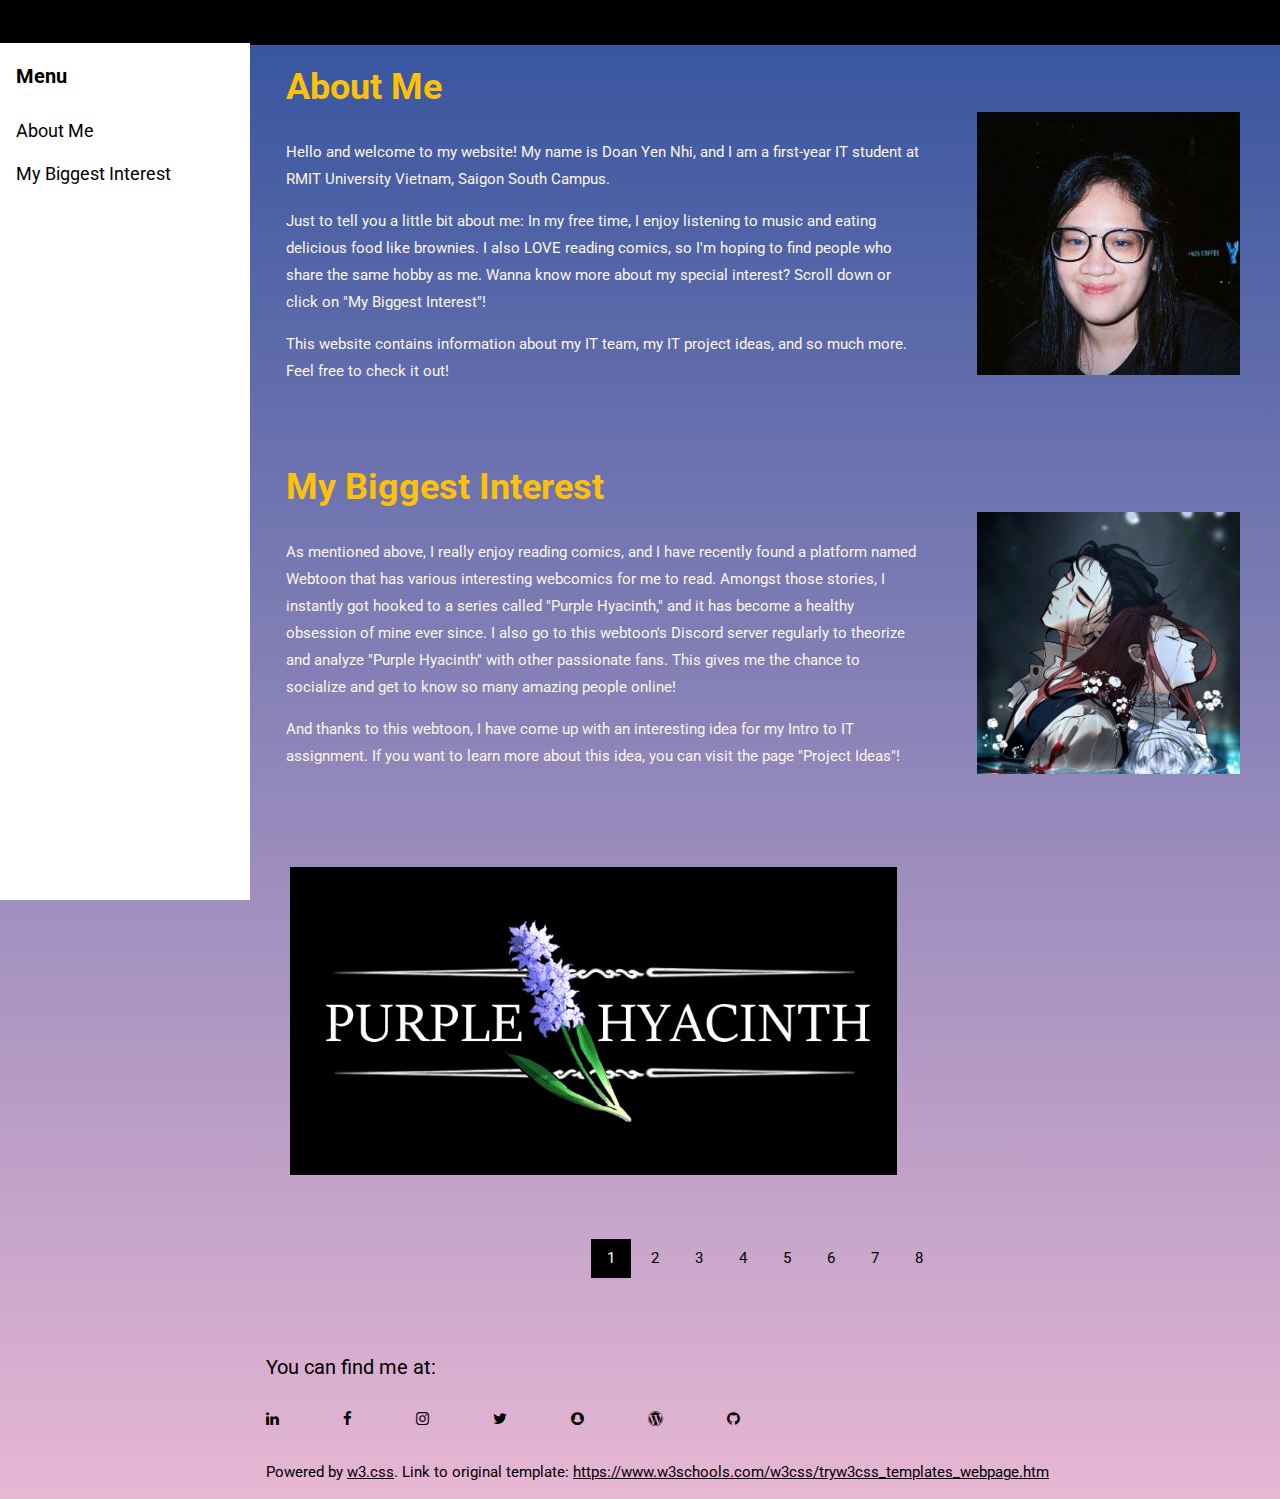
<file: index.html>
<!DOCTYPE html>
<html lang="en">
<head>
  <title>Nhi's Website</title>
  <meta charset="UTF-8">
  <meta name="viewport" content="width=device-width, initial-scale=1">
  <link rel="stylesheet" href="css/style.css">
  <link rel="stylesheet" href="https://www.w3schools.com/lib/w3-theme-black.css">
  <link rel="stylesheet" href="https://fonts.googleapis.com/css?family=Roboto">
  <link rel="stylesheet" href="https://cdnjs.cloudflare.com/ajax/libs/font-awesome/4.7.0/css/font-awesome.min.css">
  <style>
  html,body,h1,h2,h3,h4,h5,h6 {font-family: "Roboto", sans-serif;}
  .w3-sidebar {
    z-index: 3;
    width: 250px;
    top: 43px;
    bottom: 0;
    height: inherit;
  }
  </style>
</head>

<body id="body1">
<!-- Navbar -->
<div class="w3-top">
  <div class="w3-bar w3-theme w3-top w3-left-align w3-large">
    <a class="w3-bar-item w3-button w3-right w3-hide-large w3-hover-white w3-large w3-theme-l1" href="javascript:void(0)" onclick="w3_open()"><i class="fa fa-bars"></i></a>
    <a href="index.html" class="w3-bar-item w3-button w3-theme-l1">About Me</a>
    <a href="team profile.html" class="w3-bar-item w3-button w3-hide-small w3-hover-white">My Team Profile</a>
    <a href="tools.html" class="w3-bar-item w3-button w3-hide-small w3-hover-white">Tools</a>
    <a href="project ideas.html" class="w3-bar-item w3-button w3-hide-small w3-hover-white">Project Ideas</a>
    <a href="it tech.html" class="w3-bar-item w3-button w3-hide-small w3-hover-white">IT technologies</a>
    <a href="it work.html" class="w3-bar-item w3-button w3-hide-small w3-hide-medium w3-hover-white">IT Work</a>
    <a href="feedback.html" class="w3-bar-item w3-button w3-hide-small w3-hide-medium w3-hover-white">Feedback</a>
    <a href="tutorial.html" class="w3-bar-item w3-button w3-hide-small w3-hide-medium w3-hover-white">Git and GitHub tutorial</a>
  </div>
</div>

<!-- Sidebar -->
<nav class="w3-sidebar w3-bar-block w3-collapse w3-large w3-theme-l5 w3-animate-left" id="mySidebar">
  <a href="javascript:void(0)" onclick="w3_close()" class="w3-right w3-xlarge w3-padding-large w3-hover-black w3-hide-large" title="Close Menu">
    <i class="fa fa-remove"></i>
  </a>
  <h4 class="w3-bar-item"><b>Menu</b></h4>
  <a class="w3-bar-item w3-button w3-hover-grey" href="#about-me">About Me</a>
  <a class="w3-bar-item w3-button w3-hover-grey" href="#biggest-interest">My Biggest Interest</a>
</nav>

<!-- Overlay effect when opening sidebar on small screens -->
<div class="w3-overlay w3-hide-large sidebar-effect" onclick="w3_close()" title="close side menu" id="myOverlay"></div>

<!-- Main content: shift it to the right by 250 pixels when the sidebar is visible -->
<div class="w3-main main-content">

  <div class="w3-row">
    <div class="w3-twothird w3-container">
      <h1 id="about-me" class="w3-text-amber"><b>About Me</b></h1>
      <p class="w3-text-sand para">Hello and welcome to my website! My name is Doan Yen Nhi, and I am a first-year IT student 
        at RMIT University Vietnam, Saigon South Campus.</p>
      </p>
      <p class="w3-text-sand para">Just to tell you a little bit about me: In my free time, I enjoy listening to music and 
        eating delicious food like brownies. I also LOVE reading comics, so I'm hoping to find people who share the same 
        hobby as me. Wanna know more about my special interest? Scroll down or click on "My Biggest Interest"!
      </p>
      <p class="w3-text-sand para">This website contains information about my IT team, my IT project ideas, and so much more. 
        Feel free to check it out!</p>
    </div>
    <div class="w3-third w3-container">
        <img src ="image/nhi_photo.jpg" class="w3-padding-large w3-center image1" alt="Photo of myself">
    </div>
  </div>

  <div class="w3-row">
    <div class="w3-twothird w3-container">
      <h1 id="biggest-interest" class="w3-text-amber"><b>My Biggest Interest</b></h1>
      <p class="w3-text-sand para">As mentioned above, I really enjoy reading comics, and I have recently found a platform named
        Webtoon that has various interesting webcomics for me to read. Amongst those stories, I instantly got hooked to 
      a series called "Purple Hyacinth," and it has become a healthy obsession of mine ever since. I also go to this webtoon's 
      Discord server regularly to theorize and analyze "Purple Hyacinth" with other passionate fans. This gives me the chance to socialize
      and get to know so many amazing people online!</p>

      <p class="w3-text-sand para">And thanks to this webtoon, I have come up with an interesting idea for my 
          Intro to IT assignment. If you want to learn more about this idea, you can visit the page "Project Ideas"!</p>

      <img src ="image/purple-hyacinth-rec.png" class="w3-padding-large w3-padding-32 w3-center image2" alt="PH banner">
    </div>
    <div class="w3-third w3-container">
        <img src ="image/IMG_4945.PNG" class="w3-padding-large w3-center image1" alt="PH photo">
    </div>
  </div>



  <!-- Pagination -->
  <div class="w3-center w3-padding-32">
      <a class="w3-button w3-black" href="index.html">1</a>
      <a class="w3-button w3-hover-black" href="team profile.html">2</a>
      <a class="w3-button w3-hover-black" href="tools.html">3</a>
      <a class="w3-button w3-hover-black" href="project ideas.html">4</a>
      <a class="w3-button w3-hover-black" href="it tech.html">5</a>
      <a class="w3-button w3-hover-black" href="it work.html">6</a>
      <a class="w3-button w3-hover-black" href="feedback.html">7</a>
      <a class="w3-button w3-hover-black" href="tutorial.html">8</a>
    </div>
  </div>

  <footer id="myFooter" class="w3-main main-content">
    <div class="w3-container w3-theme-l2 w3-padding-16">
      <h4 class="w3-padding-16">You can find me at:</h4>
      <i class="icon fa fa-linkedin" href ="#"></i>
      <i class="icon fa fa-facebook" href ="#"></i>
      <i class="icon fa fa-instagram" href ="#"></i>
      <i class="icon fa fa-twitter" href ="#"></i>
      <i class="icon fa fa-snapchat" href ="#"></i>
      <i class="icon fa fa-wordpress" href ="#"></i>
      <i class="icon fa fa-github" href ="#"></i>
    </div>

    <div class="w3-container w3-theme-l1">
      <p>Powered by <a href="https://www.w3schools.com/w3css/default.asp" target="_blank">w3.css</a>. Link to original template:
        <a href="https://www.w3schools.com/w3css/tryw3css_templates_webpage.htm" target="_blank">https://www.w3schools.com/w3css/tryw3css_templates_webpage.htm</a></p>
    </div>
  </footer>

<!-- END MAIN -->
</div>

<script>
// Get the Sidebar
var mySidebar = document.getElementById("mySidebar");

// Get the DIV with overlay effect
var overlayBg = document.getElementById("myOverlay");

// Toggle between showing and hiding the sidebar, and add overlay effect
function w3_open() {
  if (mySidebar.style.display === 'block') {
    mySidebar.style.display = 'none';
    overlayBg.style.display = "none";
  } else {
    mySidebar.style.display = 'block';
    overlayBg.style.display = "block";
  }
}

// Close the sidebar with the close button
function w3_close() {
  mySidebar.style.display = "none";
  overlayBg.style.display = "none";
}
</script>

</body>
</html>
</file>
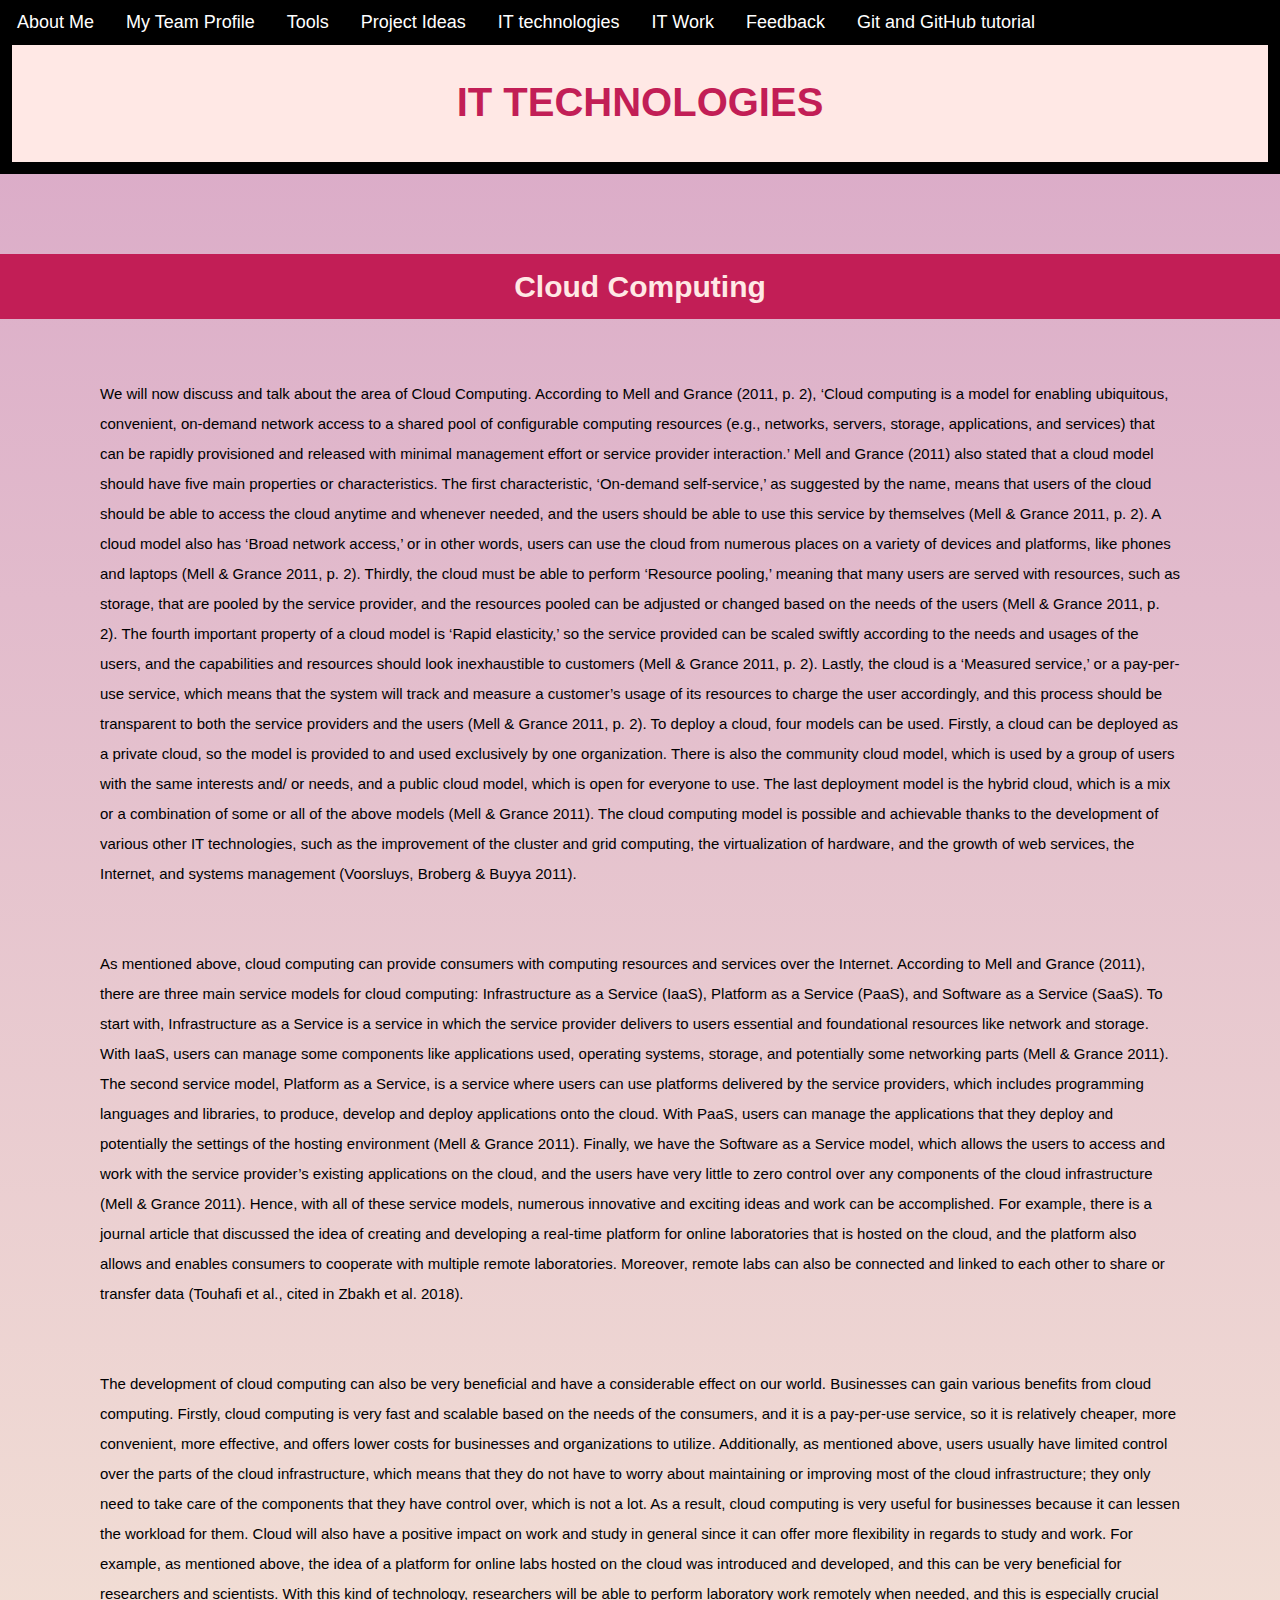
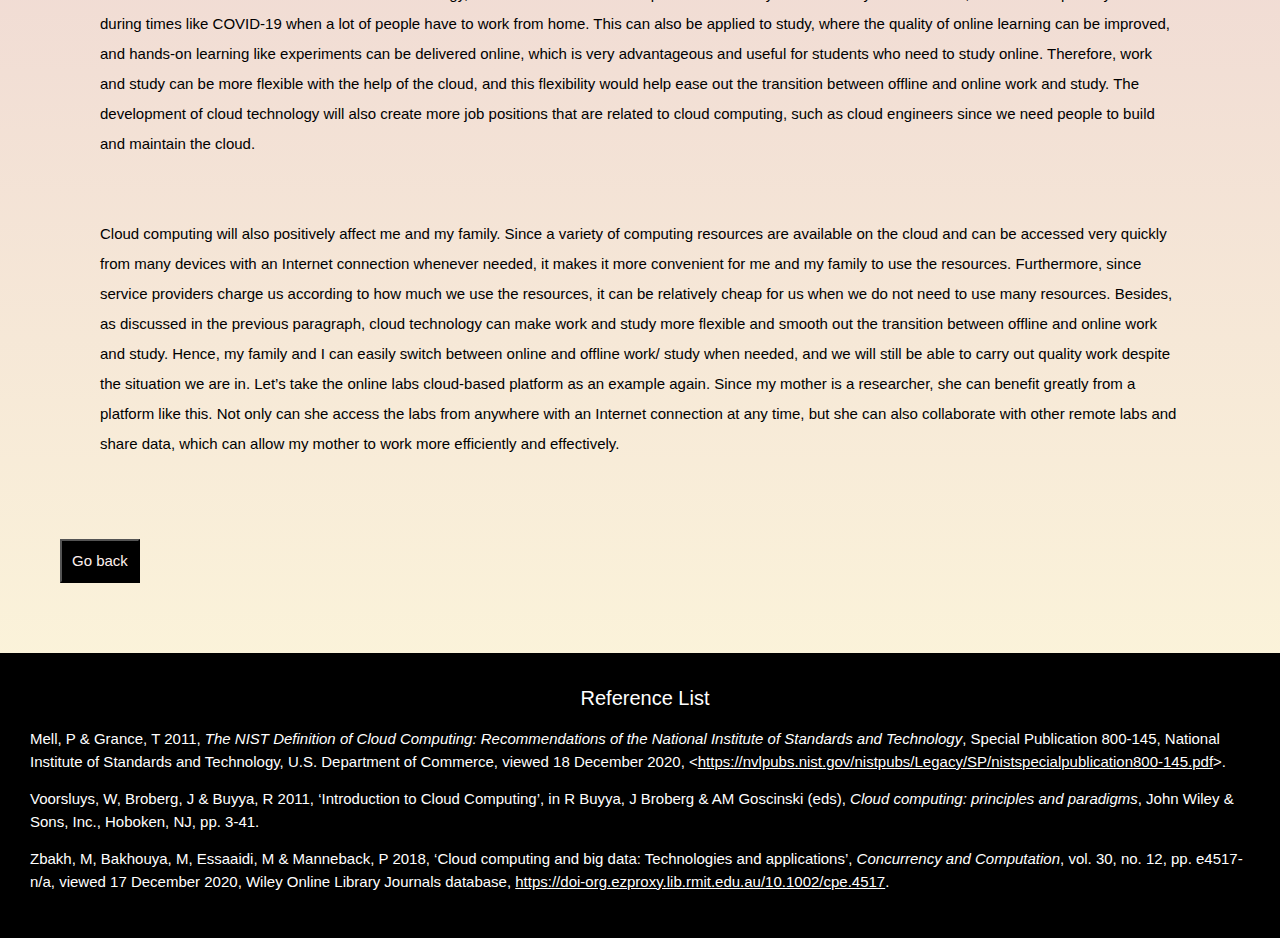
<file: cloud computing.html>
<!DOCTYPE html>
<html lang="en">
<head>
  <title>Cloud Computing</title>
  <meta charset="UTF-8">
  <meta name="viewport" content="width=device-width, initial-scale=1">
  <link rel="stylesheet" href="css/it tech style.css">
  <link rel="stylesheet" href="css/style.css">
</head>

<body id="page-body">
    <!-- Navbar -->
    <div class="w3-top">
      <div class="w3-bar w3-theme w3-top w3-left-align w3-large">
        <a class="w3-bar-item w3-button w3-right w3-hide-large w3-hover-white w3-large w3-theme-l1" href="javascript:void(0)" onclick="w3_open()"><i class="fa fa-bars"></i></a>
        <a href="index.html" class="w3-bar-item w3-button w3-hide-small w3-text-white w3-hover-white">About Me</a>
        <a href="team profile.html" class="w3-bar-item w3-button w3-hide-small w3-text-white w3-hover-white">My Team Profile</a>
        <a href="tools.html" class="w3-bar-item w3-button w3-hide-small w3-text-white w3-hover-white">Tools</a>
        <a href="project ideas.html" class="w3-bar-item w3-button w3-hide-small w3-text-white w3-hover-white">Project Ideas</a>
        <a href="it tech.html" class="w3-bar-item w3-button w3-theme-l1 w3-text-white">IT technologies</a>
        <a href="it work.html" class="w3-bar-item w3-button w3-hide-small w3-hide-medium w3-text-white w3-hover-white">IT Work</a>
        <a href="feedback.html" class="w3-bar-item w3-button w3-hide-small w3-hide-medium w3-text-white w3-hover-white">Feedback</a>
        <a href="tutorial.html" class="w3-bar-item w3-button w3-hide-small w3-text-white w3-hover-white">Git and GitHub tutorial</a>
      </div>
    </div>

    <!-- Heading -->
    <h1 class="heading1"><b>IT TECHNOLOGIES</b></h1>

    <h2 class="heading2"><b>Cloud Computing</b></h2>

    <!-- Content -->
    <p class=container1>We will now discuss and talk about the area of Cloud Computing. According to Mell and Grance (2011, p. 2),  
      ‘Cloud computing is a model for enabling ubiquitous, convenient, on-demand network access to a shared pool of configurable computing 
      resources (e.g., networks, servers, storage, applications, and services) that can be rapidly provisioned and released with minimal 
      management effort or service provider interaction.’ Mell and Grance (2011) also stated that a cloud model should have five main 
      properties or characteristics. The first characteristic, ‘On-demand self-service,’ as suggested by the name, means that users of the 
      cloud should be able to access the cloud anytime and whenever needed, and the users should be able to use this service by themselves 
      (Mell & Grance 2011, p. 2). A cloud model also has ‘Broad network access,’ or in other words, users can use the cloud from numerous 
      places on a variety of devices and platforms, like phones and laptops (Mell & Grance 2011, p. 2). Thirdly, the cloud must be able to 
      perform ‘Resource pooling,’ meaning that many users are served with resources, such as storage, that are pooled by the service provider, 
      and the resources pooled can be adjusted or changed based on the needs of the users (Mell & Grance 2011, p. 2). The fourth important 
      property of a cloud model is ‘Rapid elasticity,’ so the service provided can be scaled swiftly according to the needs and usages of the 
      users, and the capabilities and resources should look inexhaustible to customers (Mell & Grance 2011, p. 2). Lastly, the cloud is a 
      ‘Measured service,’ or a pay-per-use service, which means that the system will track and measure a customer’s usage of its resources to 
      charge the user accordingly, and this process should be transparent to both the service providers and the users (Mell & Grance 2011, p. 2). 
      To deploy a cloud, four models can be used. Firstly, a cloud can be deployed as a private cloud, so the model is provided to and used 
      exclusively by one organization. There is also the community cloud model, which is used by a group of users with the same interests 
      and/ or needs, and a public cloud model, which is open for everyone to use. The last deployment model is the hybrid cloud, which is a mix 
      or a combination of some or all of the above models (Mell & Grance 2011). The cloud computing model is possible and achievable thanks to 
      the development of various other IT technologies, such as the improvement of the cluster and grid computing, the virtualization of hardware, 
      and the growth of web services, the Internet, and systems management (Voorsluys, Broberg & Buyya 2011). </p>
    
    <p class="container1">As mentioned above, cloud computing can provide consumers with computing resources and services over the Internet. According 
      to Mell and Grance (2011), there are three main service models for cloud computing: Infrastructure as a Service (IaaS), Platform as a Service (PaaS), 
      and Software as a Service (SaaS). To start with, Infrastructure as a Service is a service in which the service provider delivers to users essential 
      and foundational resources like network and storage. With IaaS, users can manage some components like applications used, operating systems, storage, 
      and potentially some networking parts (Mell & Grance 2011). The second service model, Platform as a Service, is a service where users can use platforms 
      delivered by the service providers, which includes programming languages and libraries, to produce, develop and deploy applications onto the cloud. With 
      PaaS, users can manage the applications that they deploy and potentially the settings of the hosting environment (Mell & Grance 2011). Finally, we have 
      the Software as a Service model, which allows the users to access and work with the service provider’s existing applications on the cloud, and the users 
      have very little to zero control over any components of the cloud infrastructure (Mell & Grance 2011). Hence, with all of these service models, numerous 
      innovative and exciting ideas and work can be accomplished. For example, there is a journal article that discussed the idea of creating and developing a 
      real-time platform for online laboratories that is hosted on the cloud, and the platform also allows and enables consumers to cooperate with multiple remote 
      laboratories. Moreover, remote labs can also be connected and linked to each other to share or transfer data (Touhafi et al., cited in Zbakh et al. 2018).
    </p>

    <p class="container1">The development of cloud computing can also be very beneficial and have a considerable effect on our world. Businesses can gain various 
      benefits from cloud computing. Firstly, cloud computing is very fast and scalable based on the needs of the consumers, and it is a pay-per-use service, so it 
      is relatively cheaper, more convenient, more effective, and offers lower costs for businesses and organizations to utilize. Additionally, as mentioned above, 
      users usually have limited control over the parts of the cloud infrastructure, which means that they do not have to worry about maintaining or improving most 
      of the cloud infrastructure; they only need to take care of the components that they have control over, which is not a lot. As a result, cloud computing is 
      very useful for businesses because it can lessen the workload for them. Cloud will also have a positive impact on work and study in general since it can offer 
      more flexibility in regards to study and work. For example, as mentioned above, the idea of a platform for online labs hosted on the cloud was introduced and 
      developed, and this can be very beneficial for researchers and scientists. With this kind of technology, researchers will be able to perform laboratory work 
      remotely when needed, and this is especially crucial during times like COVID-19 when a lot of people have to work from home. This can also be applied to study, 
      where the quality of online learning can be improved, and hands-on learning like experiments can be delivered online, which is very advantageous and useful for 
      students who need to study online. Therefore, work and study can be more flexible with the help of the cloud, and this flexibility would help ease out the transition 
      between offline and online work and study. The development of cloud technology will also create more job positions that are related to cloud computing, such as cloud 
      engineers since we need people to build and maintain the cloud.</p>
    
      <p class="container1">Cloud computing will also positively affect me and my family. Since a variety of computing resources are available on the cloud and can be 
        accessed very quickly from many devices with an Internet connection whenever needed, it makes it more convenient for me and my family to use the resources. 
        Furthermore, since service providers charge us according to how much we use the resources, it can be relatively cheap for us when we do not need to use many 
        resources. Besides, as discussed in the previous paragraph, cloud technology can make work and study more flexible and smooth out the transition between offline 
        and online work and study. Hence, my family and I can easily switch between online and offline work/ study when needed, and we will still be able to carry out quality 
        work despite the situation we are in. Let’s take the online labs cloud-based platform as an example again. Since my mother is a researcher, she can benefit greatly 
        from a platform like this. Not only can she access the labs from anywhere with an Internet connection at any time, but she can also collaborate with other remote 
        labs and share data, which can allow my mother to work more efficiently and effectively.</p>

    <!-- Go back button -->
    <a href="it tech.html">
    <button type="button" class="container1 button1">Go back</button>
    </a>
    <!-- Footer -->
    <footer id="footer">
      <h4 class="heading4">Reference List</h4>
      <p>Mell, P & Grance, T 2011, <em>The NIST Definition of Cloud Computing: Recommendations of the National Institute of Standards and Technology</em>, Special Publication 800-145, National Institute of Standards 
        and Technology, U.S. Department of Commerce, viewed 18 December 2020, &lt;<a href="https://nvlpubs.nist.gov/nistpubs/Legacy/SP/nistspecialpublication800-145.pdf" target="_blank">https://nvlpubs.nist.gov/nistpubs/Legacy/SP/nistspecialpublication800-145.pdf</a>&gt;.</p>

      <p>Voorsluys, W, Broberg, J & Buyya, R 2011, ‘Introduction to Cloud Computing’, in R Buyya, J Broberg & AM Goscinski (eds), <em>Cloud computing: principles and paradigms</em>, John Wiley & Sons, Inc., 
        Hoboken, NJ, pp. 3-41.</p>
      <p>Zbakh, M, Bakhouya, M, Essaaidi, M & Manneback, P 2018, ‘Cloud computing and big data: Technologies and applications’, <em>Concurrency and Computation</em>, vol. 30, no. 12, pp. e4517-n/a, viewed 17 December 2020, Wiley Online Library Journals database, 
        <a href=" https://doi-org.ezproxy.lib.rmit.edu.au/10.1002/cpe.4517" target="_blank"> https://doi-org.ezproxy.lib.rmit.edu.au/10.1002/cpe.4517</a>.</p>
    </footer>

</body>
</html>
</file>
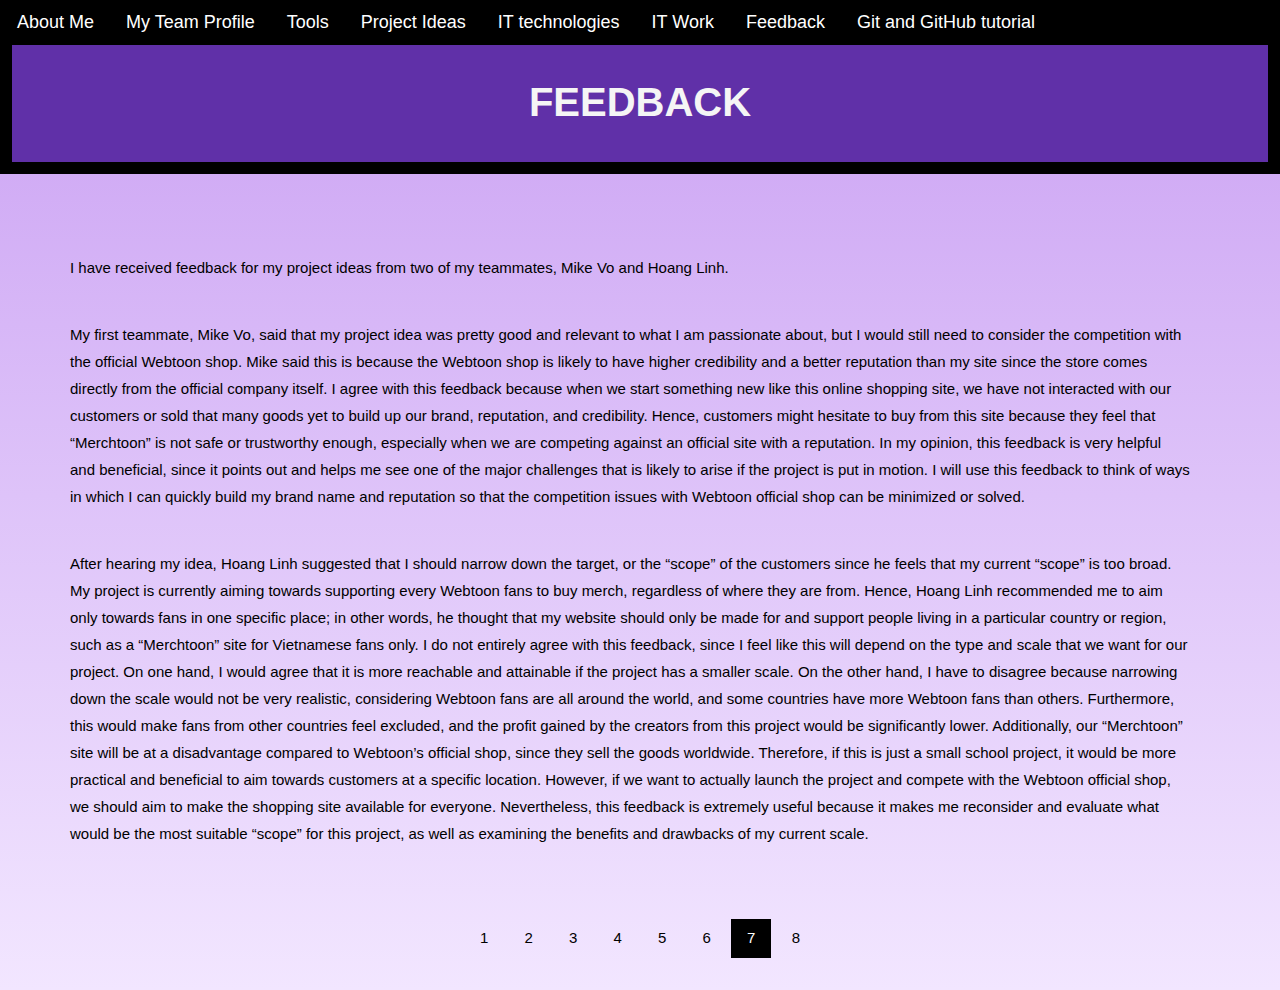
<file: feedback.html>
<!DOCTYPE html>
<html lang="en"> 
<head>
    <title>Feedback</title>
    <meta charset="UTF-8">
    <meta name="viewport" content="width=device-width, initial-scale=1">
    <link rel="stylesheet" type="text/css" href="css/feedback style.css">
    <link rel="stylesheet" type="text/css" href="css/style.css">
</head>

<body id="body2">
    <!-- Navbar -->
    <div class="w3-top">
        <div class="w3-bar w3-theme w3-top w3-left-align w3-large">
        <a class="w3-bar-item w3-button w3-right w3-hide-large w3-hover-white w3-large w3-theme-l1" href="javascript:void(0)" onclick="w3_open()"><i class="fa fa-bars"></i></a>
        <a href="index.html" class="w3-bar-item w3-button w3-hide-small w3-text-white w3-hover-white">About Me</a>
        <a href="team profile.html" class="w3-bar-item w3-button w3-hide-small w3-text-white w3-hover-white">My Team Profile</a>
        <a href="tools.html" class="w3-bar-item w3-button w3-hide-small w3-text-white w3-hover-white">Tools</a>
        <a href="project ideas.html" class="w3-bar-item w3-button w3-hide-small w3-hide-medium w3-text-white w3-hover-white">Project Ideas</a>
        <a href="it tech.html" class="w3-bar-item w3-button w3-hide-small w3-text-white w3-hover-white">IT technologies</a>
        <a href="it work.html" class="w3-bar-item w3-button w3-hide-small w3-hide-medium w3-text-white w3-hover-white">IT Work</a>
        <a href="feedback.html" class="w3-bar-item w3-button w3-theme-l1 w3-text-white">Feedback</a>
        <a href="tutorial.html" class="w3-bar-item w3-button w3-hide-small w3-text-white w3-hover-white">Git and GitHub tutorial</a>
        </div>
    </div>

    <!-- Heading -->
        <h1 class="head1"><b>FEEDBACK</b></h1>

    <!-- Content -->
        <p class="para">I have received feedback for my project ideas from two of my teammates, Mike Vo and Hoang Linh.</p>
        
        <p class="para">My first teammate, Mike Vo, said that my project idea was pretty good and relevant to what I am 
        passionate about, but I would still need to consider the competition with the official Webtoon shop. 
        Mike said this is because the Webtoon shop is likely to have higher credibility and a better reputation
        than my site since the store comes directly from the official company itself. I agree with this feedback
        because when we start something new like this online shopping site, we have not interacted with our 
        customers or sold that many goods yet to build up our brand, reputation, and credibility. Hence, customers
        might hesitate to buy from this site because they feel that “Merchtoon” is not safe or trustworthy enough,
        especially when we are competing against an official site with a reputation. In my opinion, this feedback
        is very helpful and beneficial, since it points out and helps me see one of the major challenges that is 
        likely to arise if the project is put in motion. I will use this feedback to think of ways in which I can 
        quickly build my brand name and reputation so that the competition issues with Webtoon official shop can 
        be minimized or solved.</p>

        <p class="para">After hearing my idea, Hoang Linh suggested that I should narrow down the target, or the “scope” of the
        customers since he feels that my current “scope” is too broad. My project is currently aiming towards
        supporting every Webtoon fans to buy merch, regardless of where they are from. Hence, Hoang Linh
        recommended me to aim only towards fans in one specific place; in other words, he thought that my website
        should only be made for and support people living in a particular country or region, such as a “Merchtoon”
        site for Vietnamese fans only. I do not entirely agree with this feedback, since I feel like this will
        depend on the type and scale that we want for our project. On one hand, I would agree that it is more
        reachable and attainable if the project has a smaller scale. On the other hand, I have to disagree
        because narrowing down the scale would not be very realistic, considering Webtoon fans are all around
        the world, and some countries have more Webtoon fans than others. Furthermore, this would make fans
        from other countries feel excluded, and the profit gained by the creators from this project would be
        significantly lower. Additionally, our “Merchtoon” site will be at a disadvantage compared to Webtoon’s
        official shop, since they sell the goods worldwide. Therefore, if this is just a small school project,
        it would be more practical and beneficial to aim towards customers at a specific location. However,
        if we want to actually launch the project and compete with the Webtoon official shop, we should aim
        to make the shopping site available for everyone. Nevertheless, this feedback is extremely useful
        because it makes me reconsider and evaluate what would be the most suitable “scope” for this project,
        as well as examining the benefits and drawbacks of my current scale. </p>

    <!-- Pagination -->
    <div class="w3-center w3-padding-32">
        <a class="w3-button w3-text-black w3-hover-black" href="index.html">1</a>
        <a class="w3-button w3-text-black w3-hover-black" href="team profile.html">2</a>
        <a class="w3-button w3-text-black w3-hover-black" href="tools.html">3</a>
        <a class="w3-button w3-text-black w3-hover-black" href="project ideas.html">4</a>
        <a class="w3-button w3-text-black w3-hover-black" href="it tech.html">5</a>
        <a class="w3-button w3-text-black w3-hover-black" href="it work.html">6</a>
        <a class="w3-button w3-black" href="feedback.html">7</a>
        <a class="w3-button w3-text-black w3-hover-black" href="tutorial.html">8</a>
    </div>
</body>
</html>
</file>
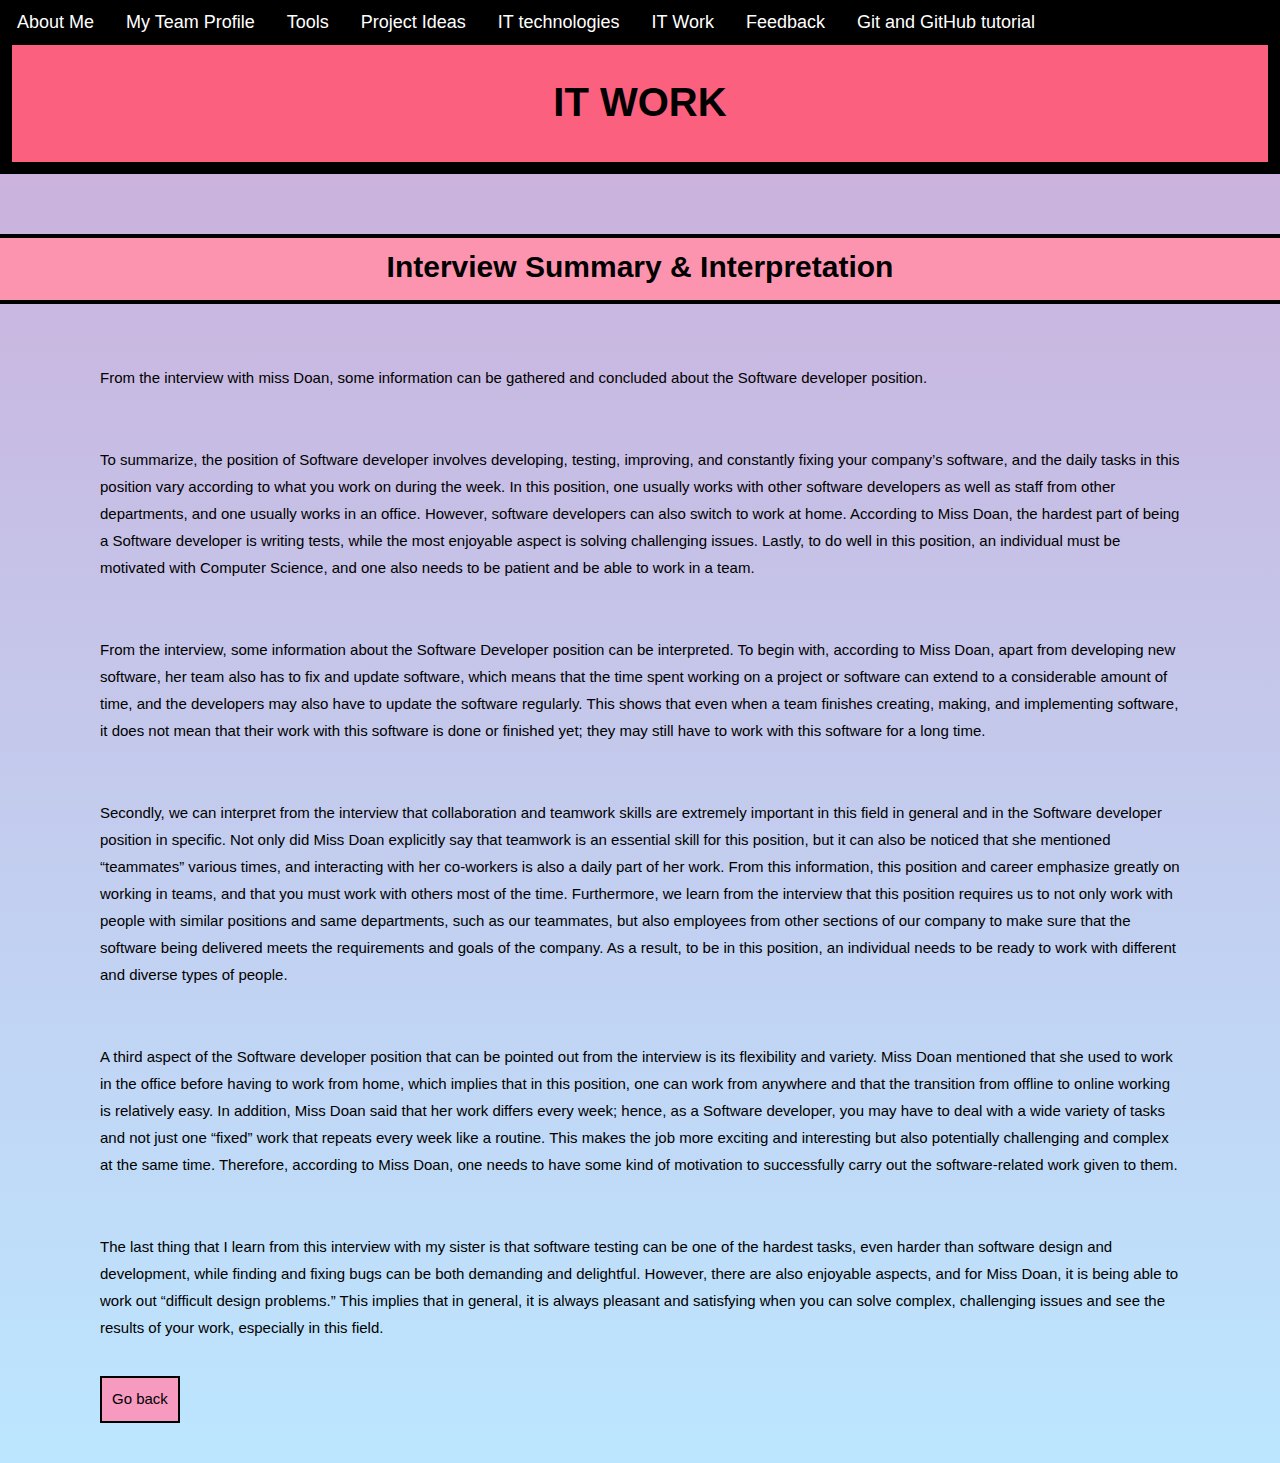
<file: interview interpretation.html>
<!DOCTYPE html>
<html lang="en">
<head>
    <title>Interview Interpretation</title>
    <meta charset="UTF-8">
    <meta name="viewport" content="width=device-width, initial-scale=1">
    <link rel="stylesheet" type="text/css" href="css/it work style.css">
    <link rel="stylesheet" type="text/css" href="css/style.css">
</head>

<body class="body3">
    <!-- Navbar -->
    <div class="w3-top">
        <div class="w3-bar w3-theme w3-top w3-left-align w3-large">
        <a class="w3-bar-item w3-button w3-right w3-hide-large w3-hover-white w3-large w3-theme-l1" href="javascript:void(0)" onclick="w3_open()"><i class="fa fa-bars"></i></a>
        <a href="index.html" class="w3-bar-item w3-button w3-hide-small w3-text-white w3-hover-white">About Me</a>
        <a href="team profile.html" class="w3-bar-item w3-button w3-hide-small w3-text-white w3-hover-white">My Team Profile</a>
        <a href="tools.html" class="w3-bar-item w3-button w3-hide-small w3-text-white w3-hover-white">Tools</a>
        <a href="project ideas.html" class="w3-bar-item w3-button w3-hide-small w3-text-white w3-hover-white">Project Ideas</a>
        <a href="it tech.html" class="w3-bar-item w3-button w3-hide-small w3-text-white w3-hover-white">IT technologies</a>
        <a href="it work.html" class="w3-bar-item w3-button w3-theme-11 w3-text-white">IT Work</a>
        <a href="feedback.html" class="w3-bar-item w3-button w3-hide-small w3-hide-medium w3-text-white w3-hover-white">Feedback</a>
        <a href="tutorial.html" class="w3-bar-item w3-button w3-hide-small w3-hide-medium w3-text-white w3-hover-white">Git and GitHub tutorial</a>
        </div>
    </div>
    
    <!-- Heading -->
    <h1 class="header1"><b>IT WORK</b></h1>
     
    <!-- Content -->
    <h2 class="header2"><b>Interview Summary & Interpretation</b></h2>
    <div class="container2 w3-text-black">
        <p class="para1">From the interview with miss Doan, some information can be gathered and concluded about the Software developer position.</p>
        <p class="para1">To summarize, the position of Software developer involves developing, testing, improving, and constantly fixing your company’s software, and the daily
            tasks in this position vary according to what you work on during the week. In this position, one usually works with other software developers as well as staff from
            other departments, and one usually works in an office. However, software developers can also switch to work at home. According to Miss Doan, the hardest part of 
            being a Software developer is writing tests, while the most enjoyable aspect is solving challenging issues. Lastly, to do well in this position, an individual must 
            be motivated with Computer Science, and one also needs to be patient and be able to work in a team.</p>

        <p class="para1">
            From the interview, some information about the Software Developer position can be interpreted. To begin with, according to Miss Doan, apart from developing new software,
            her team also has to fix and update software, which means that the time spent working on a project or software can extend to a considerable
            amount of time, and the developers may also have to update the software regularly. This shows that even when a team finishes creating, making, and implementing 
            software, it does not mean that their work with this software is done or finished yet; they may still have to work with this software for a long time.
        </p>
        <p class="para1">Secondly, we can interpret from the interview that collaboration and teamwork skills are extremely important in this field in general and in 
            the Software developer position in specific. Not only did Miss Doan explicitly say that teamwork is an essential skill for this position, but it can also be noticed 
            that she mentioned “teammates” various times, and interacting with her co-workers is also a daily part of her work. From this information, this 
            position and career emphasize greatly on working in teams, and that you must work with others most of the time. Furthermore, we learn from the interview that this 
            position requires us to not only work with people with similar positions and same departments, such as our teammates, but also employees from other sections of our 
            company to make sure that the software being delivered meets the requirements and goals of the company. As a result, to be in this position, an individual needs to 
            be ready to work with different and diverse types of people. 
        </p>
        <p class="para1">A third aspect of the Software developer position that can be pointed out from the interview is its flexibility and variety. Miss Doan mentioned that she used to work
             in the office before having to work from home, which implies that in this position, one can work from anywhere and that the transition from offline to online working
              is relatively easy. In addition, Miss Doan said that her work differs every week; hence, as a Software developer, you may have to deal with a wide variety of tasks 
              and not just one “fixed” work that repeats every week like a routine. This makes the job more exciting and interesting but also potentially challenging and complex 
              at the same time. Therefore, according to Miss Doan, one needs to have some kind of motivation to successfully carry out the software-related work given to them.
        </p>
        <p class="para1">The last thing that I learn from this interview with my sister is that software testing can be one of the hardest tasks, even harder than software design and development,
             while finding and fixing bugs can be both demanding and delightful. However, there are also enjoyable aspects, and for Miss Doan, it is being able to work out “difficult design problems.” 
             This implies that in general, it is always pleasant and satisfying when you can solve complex, challenging issues and see the results of your work, especially in this field.  
        </p>

        <!-- Go back button -->
        <a href="it work.html">
            <button type="button" class="button1">Go back</button>
            </a>
    
</body>
</html>
</file>
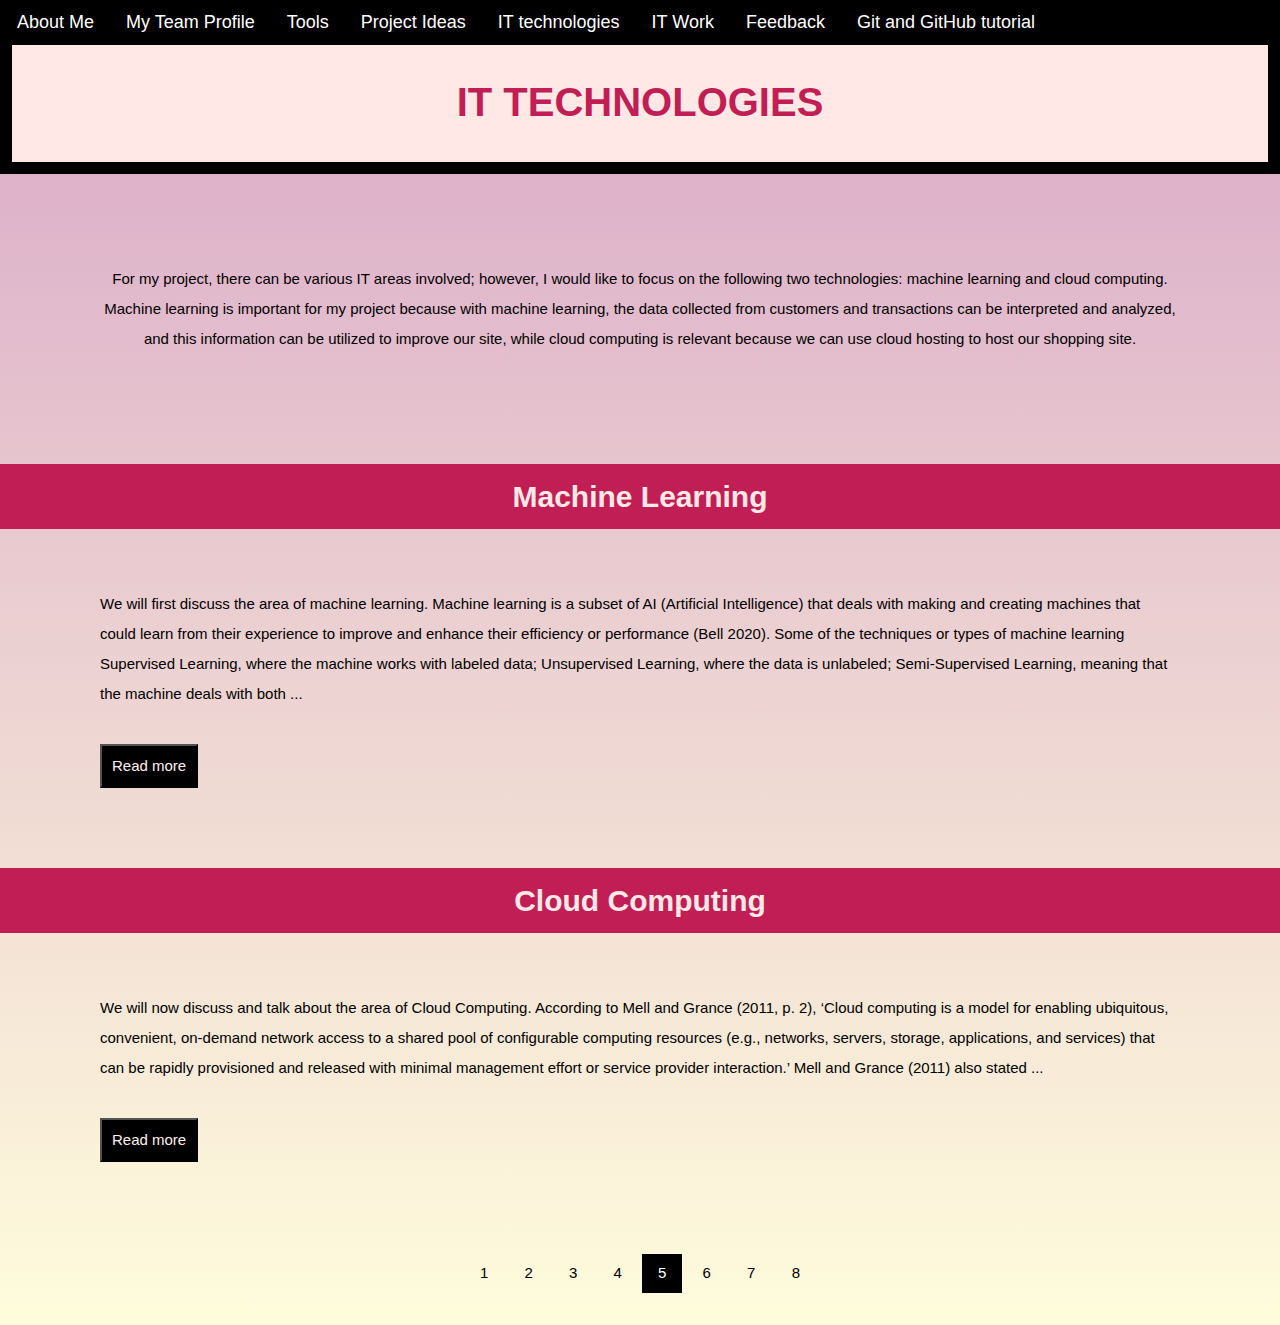
<file: it tech.html>
<!DOCTYPE html>
<html lang="en">
<head>
  <title>IT Technologies</title>
  <meta charset="UTF-8">
  <meta name="viewport" content="width=device-width, initial-scale=1">
  <link rel="stylesheet" href="css/it tech style.css">
  <link rel="stylesheet" href="css/style.css">
</head>

<body id="page-body">
    <!-- Navbar -->
    <div class="w3-top">
        <div class="w3-bar w3-theme w3-top w3-left-align w3-large">
        <a class="w3-bar-item w3-button w3-right w3-hide-large w3-hover-white w3-large w3-theme-l1" href="javascript:void(0)" onclick="w3_open()"><i class="fa fa-bars"></i></a>
        <a href="index.html" class="w3-bar-item w3-button w3-hide-small w3-text-white w3-hover-white">About Me</a>
        <a href="team profile.html" class="w3-bar-item w3-button w3-hide-small w3-text-white w3-hover-white">My Team Profile</a>
        <a href="tools.html" class="w3-bar-item w3-button w3-hide-small w3-text-white w3-hover-white">Tools</a>
        <a href="project ideas.html" class="w3-bar-item w3-button w3-hide-small w3-text-white w3-hover-white">Project Ideas</a>
        <a href="it tech.html" class="w3-bar-item w3-button w3-theme-l1 w3-text-white">IT technologies</a>
        <a href="it work.html" class="w3-bar-item w3-button w3-hide-small w3-hide-medium w3-text-white w3-hover-white">IT Work</a>
        <a href="feedback.html" class="w3-bar-item w3-button w3-hide-small w3-hide-medium w3-text-white w3-hover-white">Feedback</a>
        <a href="tutorial.html" class="w3-bar-item w3-button w3-hide-small w3-text-white w3-hover-white">Git and GitHub tutorial</a>
        </div>
    </div>

    <!-- Heading -->
    <h1 class="heading1"><b>IT TECHNOLOGIES</b></h1>
    <p class="subheading1">For my project, there can be various IT areas involved; however, I would like to focus on the following two technologies: machine learning and cloud computing. Machine learning is important
         for my project because with machine learning, the data collected from customers and transactions can be interpreted and analyzed, and this information can be utilized to improve our site,
          while cloud computing is relevant because we can use cloud hosting to host our shopping site.</p>

    <!-- Content -->
    <h2 class="heading2"><b>Machine Learning</b></h2>
    <div class="container1">
        <p>We will first discuss the area of machine learning. Machine learning is a subset of AI (Artificial Intelligence) that deals with making and creating machines that could learn from their experience to improve and 
        enhance their efficiency or performance (Bell 2020). Some of the techniques or types of machine learning Supervised Learning, where the machine works with labeled data; Unsupervised Learning, where the data is
         unlabeled; Semi-Supervised Learning, meaning that the machine deals with both ...</p>

        <!-- Read more button -->
        <a href="machine learning.html" target="_blank">
        <button type="button" class="button1">Read more</button>
        </a>
    </div>
    
    <h2 class="heading2"><b>Cloud Computing</b></h2>
    <div class="container1">
        <p>We will now discuss and talk about the area of Cloud Computing. According to Mell and Grance (2011, p. 2),  ‘Cloud computing is a model for enabling ubiquitous, convenient, on-demand network access to a shared pool 
            of configurable computing resources (e.g., networks, servers, storage, applications, and services) that can be rapidly provisioned and released with minimal management effort or service provider interaction.’ Mell 
            and Grance (2011) also stated ...</p>
        
        <!-- Read more button -->
        <a href="cloud computing.html" target="_blank">
        <button type="button" class="button1">Read more</button>
        </a>
    </div>

    <!-- Pagination -->
    <div class="w3-center w3-padding-32">
        <a class="w3-button w3-hover-black" href="index.html">1</a>
        <a class="w3-button w3-hover-black" href="team profile.html">2</a>
        <a class="w3-button w3-hover-black" href="tools.html">3</a>
        <a class="w3-button w3-hover-black" href="project ideas.html">4</a>
        <a class="w3-button w3-black" href="it tech.html">5</a>
        <a class="w3-button w3-hover-black" href="it work.html">6</a>
        <a class="w3-button w3-hover-black" href="feedback.html">7</a>
        <a class="w3-button w3-hover-black" href="tutorial.html">8</a>
    </div>
</body>
</html>
</file>
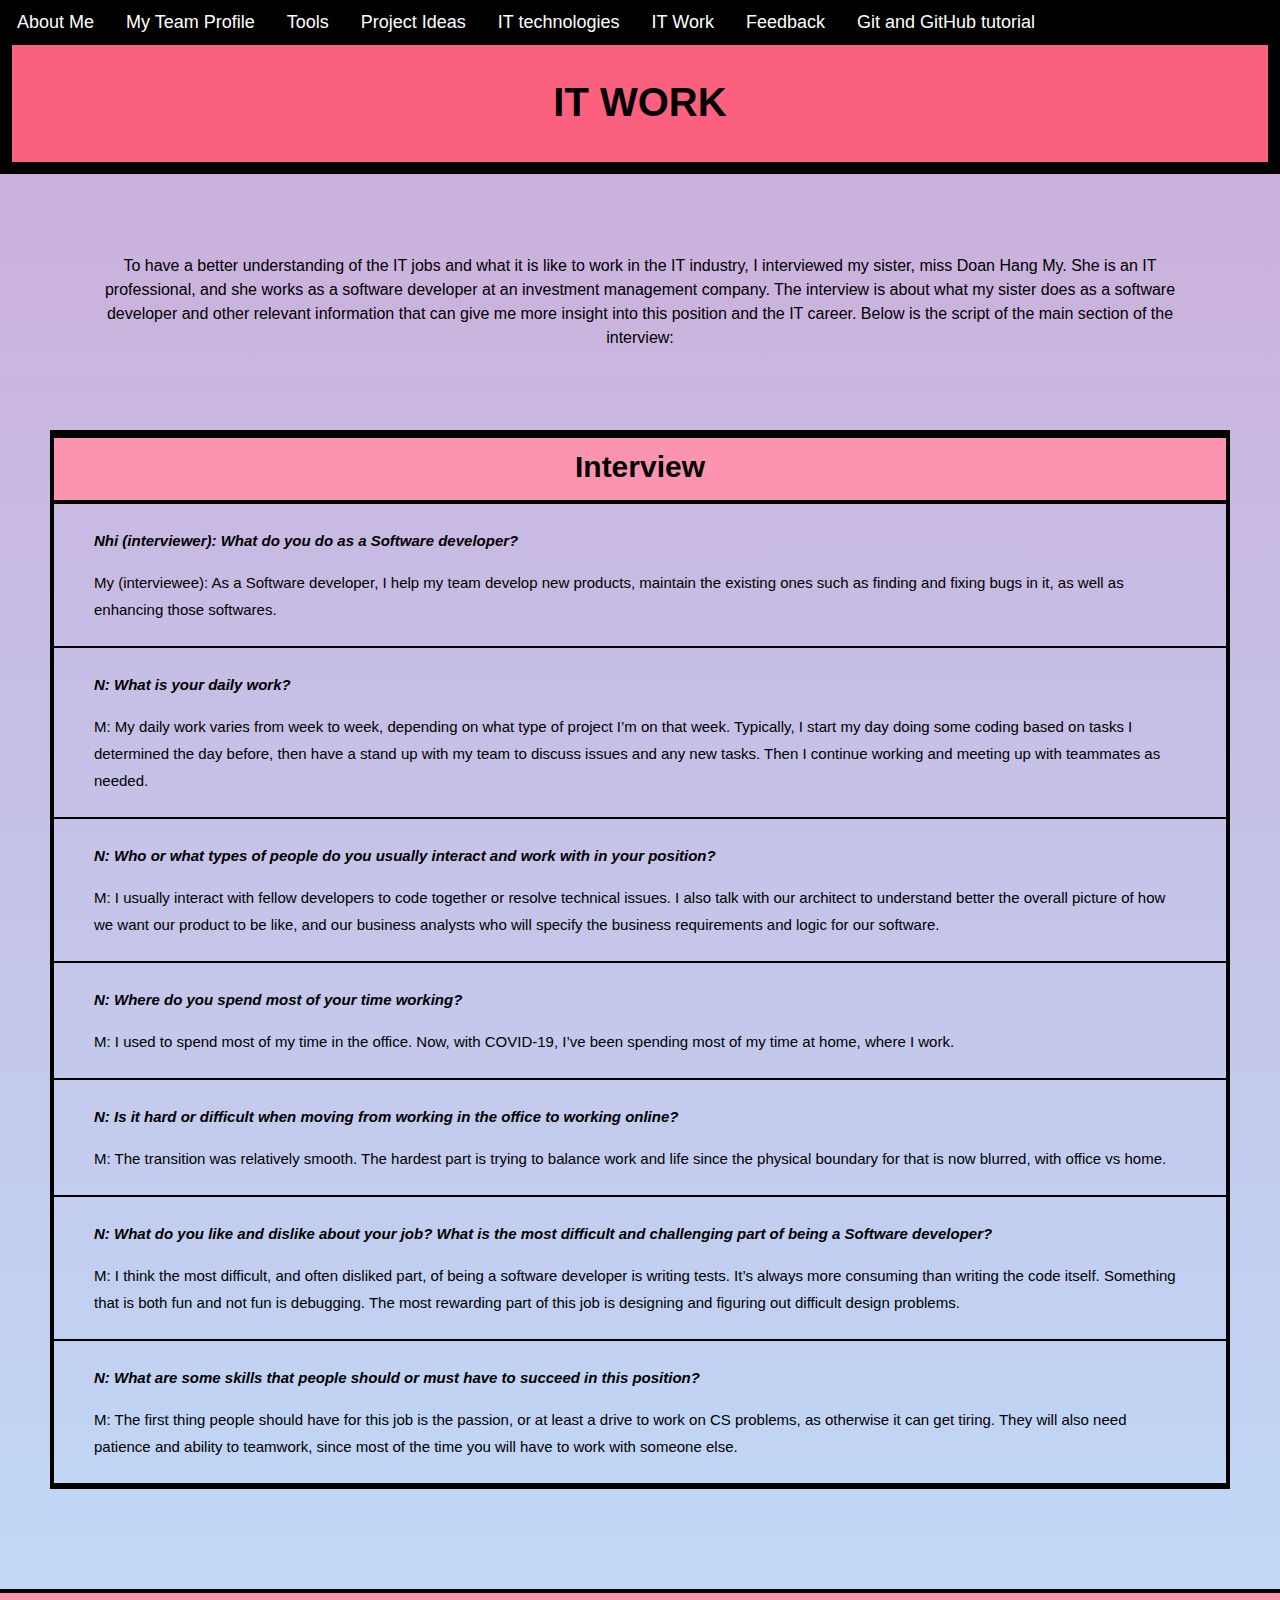
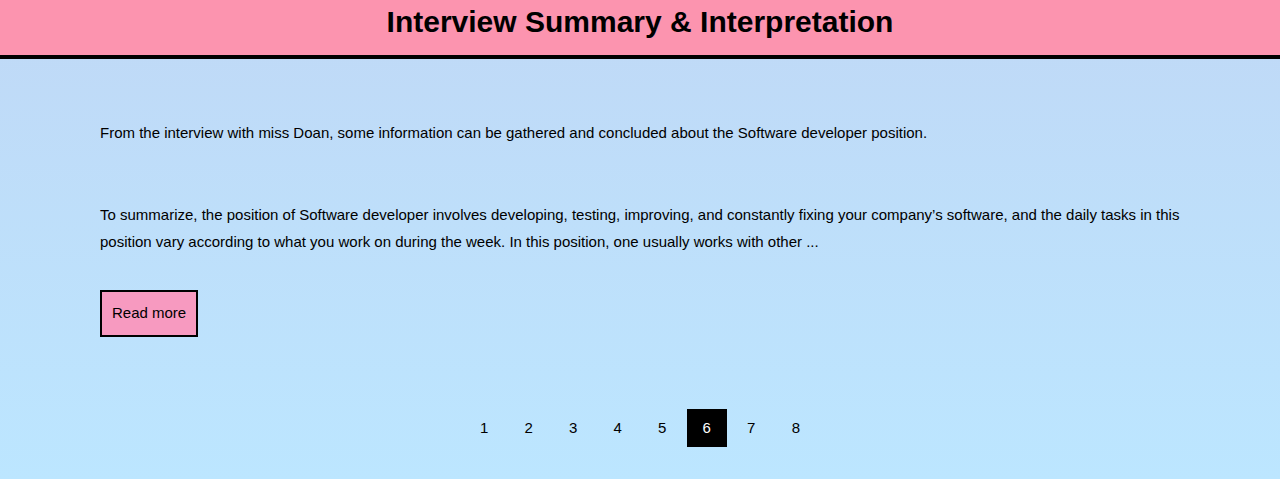
<file: it work.html>
<!DOCTYPE html>
<html lang="en">
<head>
    <title>IT Work</title>
    <meta charset="UTF-8">
    <meta name="viewport" content="width=device-width, initial-scale=1">
    <link rel="stylesheet" type="text/css" href="css/it work style.css">
    <link rel="stylesheet" type="text/css" href="css/style.css">
</head>

<body class="body2">
    <!-- Navbar -->
    <div class="w3-top">
        <div class="w3-bar w3-theme w3-top w3-left-align w3-large">
        <a class="w3-bar-item w3-button w3-right w3-hide-large w3-hover-white w3-large w3-theme-l1" href="javascript:void(0)" onclick="w3_open()"><i class="fa fa-bars"></i></a>
        <a href="index.html" class="w3-bar-item w3-button w3-hide-small w3-text-white w3-hover-white">About Me</a>
        <a href="team profile.html" class="w3-bar-item w3-button w3-hide-small w3-text-white w3-hover-white">My Team Profile</a>
        <a href="tools.html" class="w3-bar-item w3-button w3-hide-small w3-text-white w3-hover-white">Tools</a>
        <a href="project ideas.html" class="w3-bar-item w3-button w3-hide-small w3-text-white w3-hover-white">Project Ideas</a>
        <a href="it tech.html" class="w3-bar-item w3-button w3-hide-small w3-text-white w3-hover-white">IT technologies</a>
        <a href="it work.html" class="w3-bar-item w3-button w3-theme-11 w3-text-white">IT Work</a>
        <a href="feedback.html" class="w3-bar-item w3-button w3-hide-small w3-hide-medium w3-text-white w3-hover-white">Feedback</a>
        <a href="tutorial.html" class="w3-bar-item w3-button w3-hide-small w3-hide-medium w3-text-white w3-hover-white">Git and GitHub tutorial</a>
        </div>
    </div>

    <!-- Heading -->
    <h1 class="header1"><b>IT WORK</b></h1>
    <p class ="subheading1">To have a better understanding of the IT jobs and what it is like to work in the IT industry, I interviewed my 
        sister, miss Doan Hang My. She is an IT professional, and she works as a software developer at an investment management company. The interview
        is about what my sister does as a software developer and other relevant information that can give me more insight into this position and 
        the IT career. Below is the script of the main section of the interview:
    </p>

    <!-- Interview part -->
    <div class="container1">
        <h2 class="header2"><b>Interview</b></h2>
        <div class="interview">
            <p><b><em>Nhi (interviewer): What do you do as a Software developer?</em></b></p>
            <p>My (interviewee): As a Software developer, I help my team develop new products, maintain the existing ones such as finding and fixing bugs 
                in it, as well as enhancing those softwares.</p>
        </div>

        <div class="interview">
            <p><b><em>N: What is your daily work?</em></b></p>
            <p>M: My daily work varies from week to week, depending on what type of project I’m on that week. Typically, I start my day doing some coding 
                based on tasks I determined the day before, then have a stand up with my team to discuss issues and any new tasks. Then I continue working 
                and meeting up with teammates as needed.</p>
        </div>

        <div class="interview">
            <p><b><em>N: Who or what types of people do you usually interact and work with in your position?</em></b></p>
            <p>M: I usually interact with fellow developers to code together or resolve technical issues. I also talk with our architect to understand better
                the overall picture of how we want our product to be like, and our business analysts who will specify the business requirements and logic for 
                our software.</p>
        </div>

        <div class="interview">
            <p><b><em>N: Where do you spend most of your time working?</em></b></p>
            <p>M: I used to spend most of my time in the office. Now, with COVID-19, I’ve been spending most of my time at home, where I work.</p>
        </div>

        <div class="interview">
            <p><b><em>N: Is it hard or difficult when moving from working in the office to working online?</em></b></p> 
            <p>M: The transition was relatively smooth. The hardest part is trying to balance work and life since the physical boundary for that is 
                now blurred, with office vs home.</p>
        </div>

        <div class="interview">
            <p><b><em>N: What do you like and dislike about your job? What is the most difficult and challenging part of being a Software developer?</em></b></p>
            <p>M: I think the most difficult, and often disliked part, of being a software developer is writing tests. It’s always more consuming 
                than writing the code itself. Something that is both fun and not fun is debugging. The most rewarding part of this job is designing and figuring
                out difficult design problems.</p>
        </div>

        <div class="interview">
            <p><b><em>N:  What are some skills that people should or must have to succeed in this position?</em></b></p>
            <p>M: The first thing people should have for this job is the passion, or at least a drive to work on CS problems, as otherwise it can get tiring. 
                They will also need patience and ability to teamwork, since most of the time you will have to work with someone else.</p>
        </div>

    </div>

    <!-- Interpretation part -->
    <h2 class="header2"><b>Interview Summary & Interpretation</b></h2>
    <div class="container2">
        <p class="para1">From the interview with miss Doan, some information can be gathered and concluded about the Software developer position.</p>
        <p class="para1">To summarize, the position of Software developer involves developing, testing, improving, and constantly fixing your company’s software,
             and the daily tasks in this position vary according to what you work on during the week. In this position, one usually works with other ...</p>

        <!-- Read more button -->
        <a href="interview interpretation.html" target="_blank">
        <button type="button" class="button1">Read more</button>
        </a>
    </div>

    <!-- Pagination -->
    <div class="w3-center w3-padding-32">
        <a class="w3-button w3-hover-black" href="index.html">1</a>
        <a class="w3-button w3-hover-black" href="team profile.html">2</a>
        <a class="w3-button w3-hover-black" href="tools.html">3</a>
        <a class="w3-button w3-hover-black" href="project ideas.html">4</a>
        <a class="w3-button w3-hover-black" href="it tech.html">5</a>
        <a class="w3-button w3-black" href="it work.html">6</a>
        <a class="w3-button w3-hover-black" href="feedback.html">7</a>
        <a class="w3-button w3-hover-black" href="tutorial.html">8</a>
      </div>
        
</body>
</html>
</file>
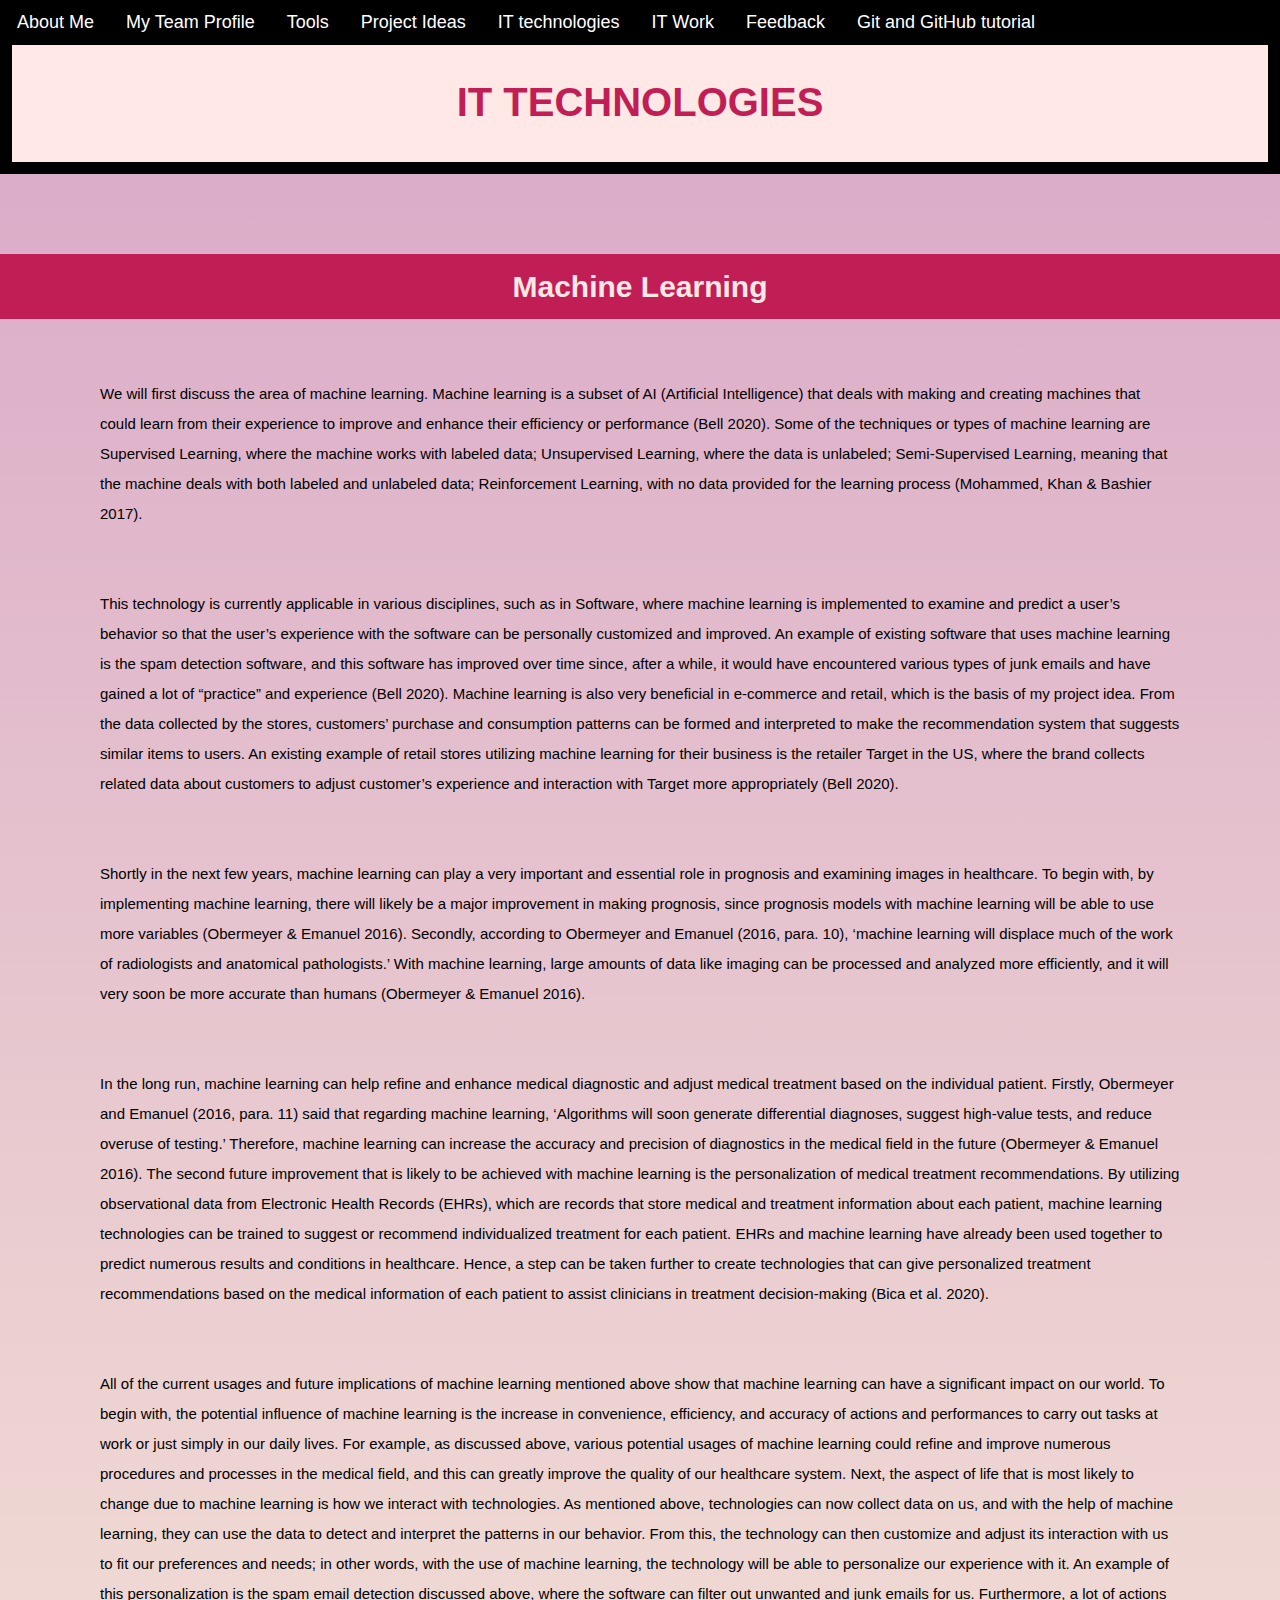
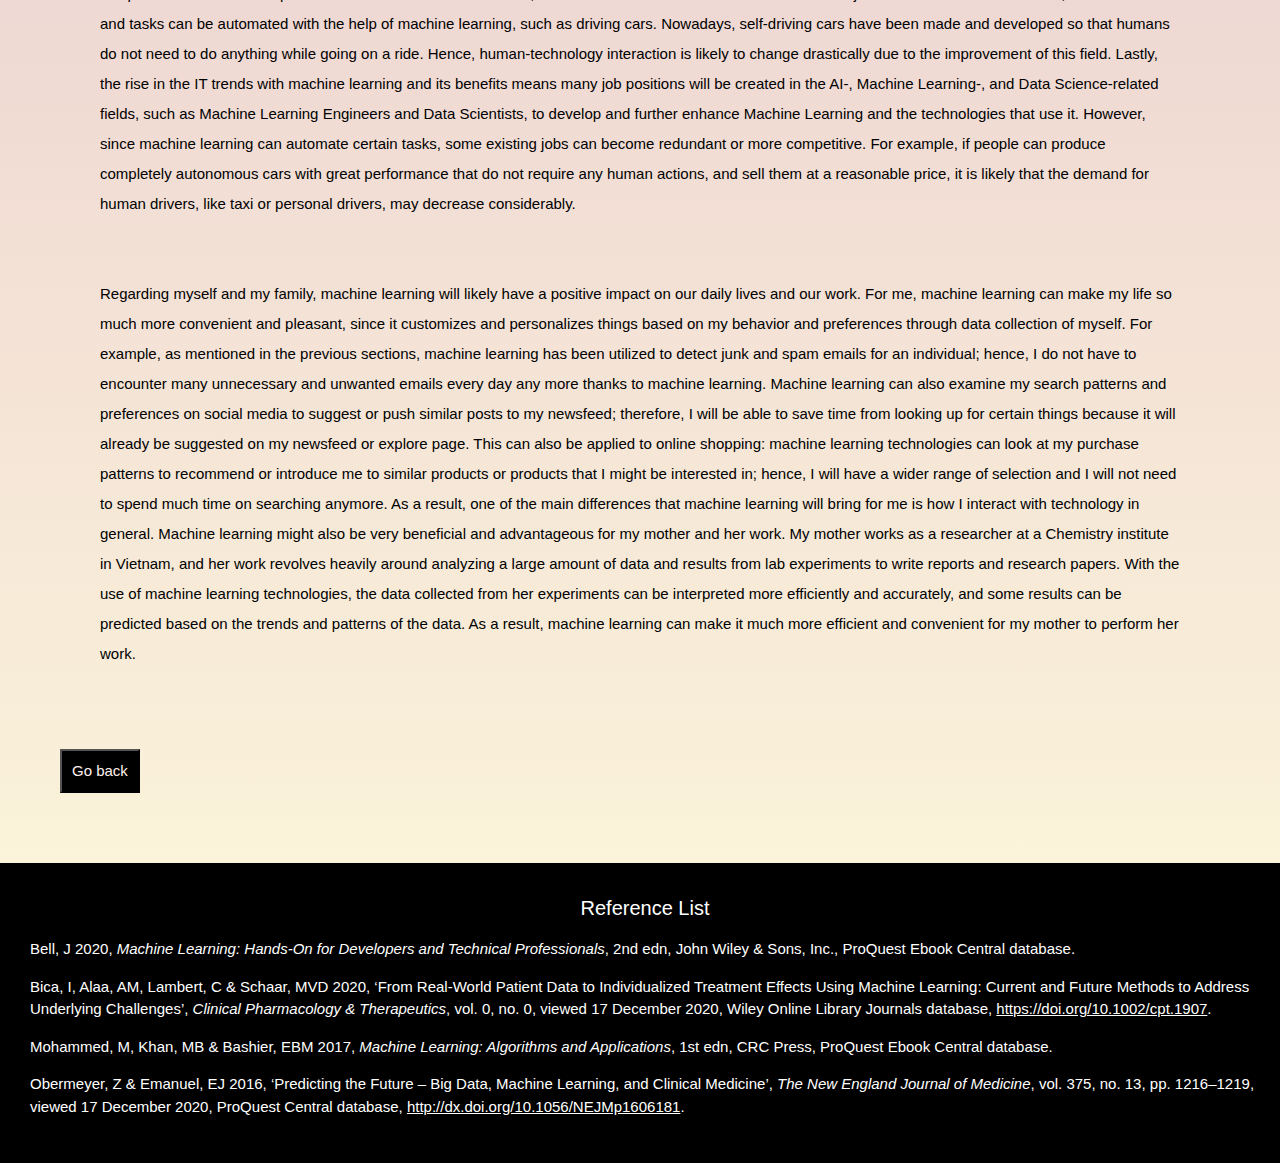
<file: machine learning.html>
<!DOCTYPE html>
<html lang="en">
<head>
  <title>Machine Learning</title>
  <meta charset="UTF-8">
  <meta name="viewport" content="width=device-width, initial-scale=1">
  <link rel="stylesheet" href="css/it tech style.css">
  <link rel="stylesheet" href="css/style.css">
</head>

<body id="page-body">
  <!-- Navbar -->
  <div class="w3-top">
      <div class="w3-bar w3-theme w3-top w3-left-align w3-large">
        <a class="w3-bar-item w3-button w3-right w3-hide-large w3-hover-white w3-large w3-theme-l1" href="javascript:void(0)" onclick="w3_open()"><i class="fa fa-bars"></i></a>
        <a href="index.html" class="w3-bar-item w3-button w3-hide-small w3-text-white w3-hover-white">About Me</a>
        <a href="team profile.html" class="w3-bar-item w3-button w3-hide-small w3-text-white w3-hover-white">My Team Profile</a>
        <a href="tools.html" class="w3-bar-item w3-button w3-hide-small w3-text-white w3-hover-white">Tools</a>
        <a href="project ideas.html" class="w3-bar-item w3-button w3-hide-small w3-text-white w3-hover-white">Project Ideas</a>
        <a href="it tech.html" class="w3-bar-item w3-button w3-theme-l1 w3-text-white">IT technologies</a>
        <a href="it work.html" class="w3-bar-item w3-button w3-hide-small w3-hide-medium w3-text-white w3-hover-white">IT Work</a>
        <a href="feedback.html" class="w3-bar-item w3-button w3-hide-small w3-hide-medium w3-text-white w3-hover-white">Feedback</a>
        <a href="tutorial.html" class="w3-bar-item w3-button w3-hide-small w3-text-white w3-hover-white">Git and GitHub tutorial</a>
      </div>
  </div>

  <!-- Heading -->
  <h1 class="heading1"><b>IT TECHNOLOGIES</b></h1>

  <h2 class="heading2"><b>Machine Learning</b></h2>

  <!-- Content -->
  <p class=container1>We will first discuss the area of machine learning. Machine learning is a subset of AI (Artificial Intelligence) that 
    deals with making and creating machines that could learn from their experience to improve and enhance their efficiency or performance 
    (Bell 2020). Some of the techniques or types of machine learning are Supervised Learning, where the machine works with labeled data; 
    Unsupervised Learning, where the data is unlabeled; Semi-Supervised Learning, meaning that the machine deals with both labeled and unlabeled
     data; Reinforcement Learning, with no data provided for the learning process (Mohammed, Khan & Bashier 2017). </p>
  
  <p class=container1>This technology is currently applicable in various disciplines, such as in Software, where machine learning is implemented
      to examine and predict a user’s behavior so that the user’s experience with the software can be personally customized and improved. An example
      of existing software that uses machine learning is the spam detection software, and this software has improved over time since, after a while,
      it would have encountered various types of junk emails and have gained a lot of “practice” and experience (Bell 2020). Machine learning is
      also very beneficial in e-commerce and retail, which is the basis of my project idea. From the data collected by the stores, customers’ 
      purchase and consumption patterns can be formed and interpreted to make the recommendation system that suggests similar items to users. 
      An existing example of retail stores utilizing machine learning for their business is the retailer Target in the US, where the brand collects
      related data about customers to adjust customer’s experience and interaction with Target more appropriately (Bell 2020). </p>

  <p class="container1">Shortly in the next few years, machine learning can play a very important and essential role in prognosis and examining images
      in healthcare. To begin with, by implementing machine learning, there will likely be a major improvement in making prognosis, since prognosis models
      with machine learning will be able to use more variables (Obermeyer & Emanuel 2016). Secondly, according to Obermeyer and Emanuel (2016, para. 10), ‘machine
      learning will displace much of the work of radiologists and anatomical pathologists.’ With machine learning, large amounts of data like imaging can
      be processed and analyzed more efficiently, and it will very soon be more accurate than humans (Obermeyer & Emanuel 2016). </p>

  <p class="container1">In the long run, machine learning can help refine and enhance medical diagnostic and adjust medical treatment based on the individual
      patient. Firstly, Obermeyer and Emanuel (2016, para. 11) said that regarding machine learning, ‘Algorithms will soon generate differential diagnoses, suggest
      high-value tests, and reduce overuse of testing.’ Therefore, machine learning can increase the accuracy and precision of diagnostics in the medical field
      in the future (Obermeyer & Emanuel 2016). The second future improvement that is likely to be achieved with machine learning is the personalization of medical
      treatment recommendations. By utilizing observational data from Electronic Health Records (EHRs), which are records that store medical and treatment
      information about each patient, machine learning technologies can be trained to suggest or recommend individualized treatment for each patient. EHRs
      and machine learning have already been used together to predict numerous results and conditions in healthcare. Hence, a step can be taken further to
      create technologies that can give personalized treatment recommendations based on the medical information of each patient to assist clinicians in
      treatment decision-making (Bica et al. 2020).  </p>
  
  <p class="container1">All of the current usages and future implications of machine learning mentioned above show that machine learning can have a significant
        impact on our world. To begin with, the potential influence of machine learning is the increase in convenience, efficiency, and accuracy of actions and
        performances to carry out tasks at work or just simply in our daily lives. For example, as discussed above, various potential usages of machine learning
        could refine and improve numerous procedures and processes in the medical field, and this can greatly improve the quality of our healthcare system. Next,
        the aspect of life that is most likely to change due to machine learning is how we interact with technologies. As mentioned above, technologies can now
        collect data on us, and with the help of machine learning, they can use the data to detect and interpret the patterns in our behavior. From this, the
        technology can then customize and adjust its interaction with us to fit our preferences and needs; in other words, with the use of machine learning,
        the technology will be able to personalize our experience with it. An example of this personalization is the spam email detection discussed above,
        where the software can filter out unwanted and junk emails for us. Furthermore, a lot of actions and tasks can be automated with the help of machine
        learning, such as driving cars. Nowadays, self-driving cars have been made and developed so that humans do not need to do anything while going on a
        ride. Hence, human-technology interaction is likely to change drastically due to the improvement of this field. Lastly, the rise in the IT trends
        with machine learning and its benefits means many job positions will be created in the AI-, Machine Learning-, and Data Science-related fields,
        such as Machine Learning Engineers and Data Scientists, to develop and further enhance Machine Learning and the technologies that use it. However,
        since machine learning can automate certain tasks, some existing jobs can become redundant or more competitive. For example, if people can produce
        completely autonomous cars with great performance that do not require any human actions, and sell them at a reasonable price, it is likely that the
        demand for human drivers, like taxi or personal drivers, may decrease considerably.
  </p>

  <p class="container1">Regarding myself and my family, machine learning will likely have a positive impact on our daily lives and our work. For me, machine
    learning can make my life so much more convenient and pleasant, since it customizes and personalizes things based on my behavior and preferences through
    data collection of myself. For example, as mentioned in the previous sections, machine learning has been utilized to detect junk and spam emails for an
    individual; hence, I do not have to encounter many unnecessary and unwanted emails every day any more thanks to machine learning. Machine learning can 
    also examine my search patterns and preferences on social media to suggest or push similar posts to my newsfeed; therefore, I will be able to save time 
    from looking up for certain things because it will already be suggested on my newsfeed or explore page. This can also be applied to online shopping: 
    machine learning technologies can look at my purchase patterns to recommend or introduce me to similar products or products that I might be interested in; 
    hence, I will have a wider range of selection and I will not need to spend much time on searching anymore. As a result, one of the main differences that 
    machine learning will bring for me is how I interact with technology in general. Machine learning might also be very beneficial and advantageous for my 
    mother and her work. My mother works as a researcher at a Chemistry institute in Vietnam, and her work revolves heavily around analyzing a large amount 
    of data and results from lab experiments to write reports and research papers. With the use of machine learning technologies, the data collected from her 
    experiments can be interpreted more efficiently and accurately, and some results can be predicted based on the trends and patterns of the data. As a result, 
    machine learning can make it much more efficient and convenient for my mother to perform her work. 
  </p>

  <!-- Go back button -->
  <a href="it tech.html">
  <button type="button" class="container1 button1">Go back</button>
  </a>

  <!-- Footer -->
  <footer id="footer">
  <h4 class="heading4">Reference List</h4>
  <p>Bell, J 2020, <em>Machine Learning: Hands-On for Developers and Technical Professionals</em>, 2nd edn, John Wiley & Sons, Inc., ProQuest Ebook Central database.</p>
  <p>Bica, I, Alaa, AM, Lambert, C & Schaar, MVD 2020, ‘From Real-World Patient Data to Individualized Treatment Effects Using Machine Learning: Current and Future Methods 
    to Address Underlying Challenges’, <em>Clinical Pharmacology & Therapeutics</em>, vol. 0,  no. 0, viewed 17 December 2020, Wiley Online Library Journals database,  
    <a href="https://doi.org/10.1002/cpt.1907" target="_blank">https://doi.org/10.1002/cpt.1907</a>.</p> 
  <p>Mohammed, M, Khan, MB & Bashier, EBM 2017, <em>Machine Learning: Algorithms and Applications</em>, 1st edn, CRC Press, ProQuest Ebook Central database.</p>
  <p>Obermeyer, Z & Emanuel, EJ 2016, ‘Predicting the Future – Big Data, Machine Learning, and Clinical Medicine’, <em>The New England Journal of Medicine</em>, vol. 375, no. 13, pp. 
    1216–1219, viewed 17 December 2020, ProQuest Central database, <a href="http://dx.doi.org/10.1056/NEJMp1606181" target="_blank">http://dx.doi.org/10.1056/NEJMp1606181</a>.</p>
</footer>

</body>
</html>
</file>
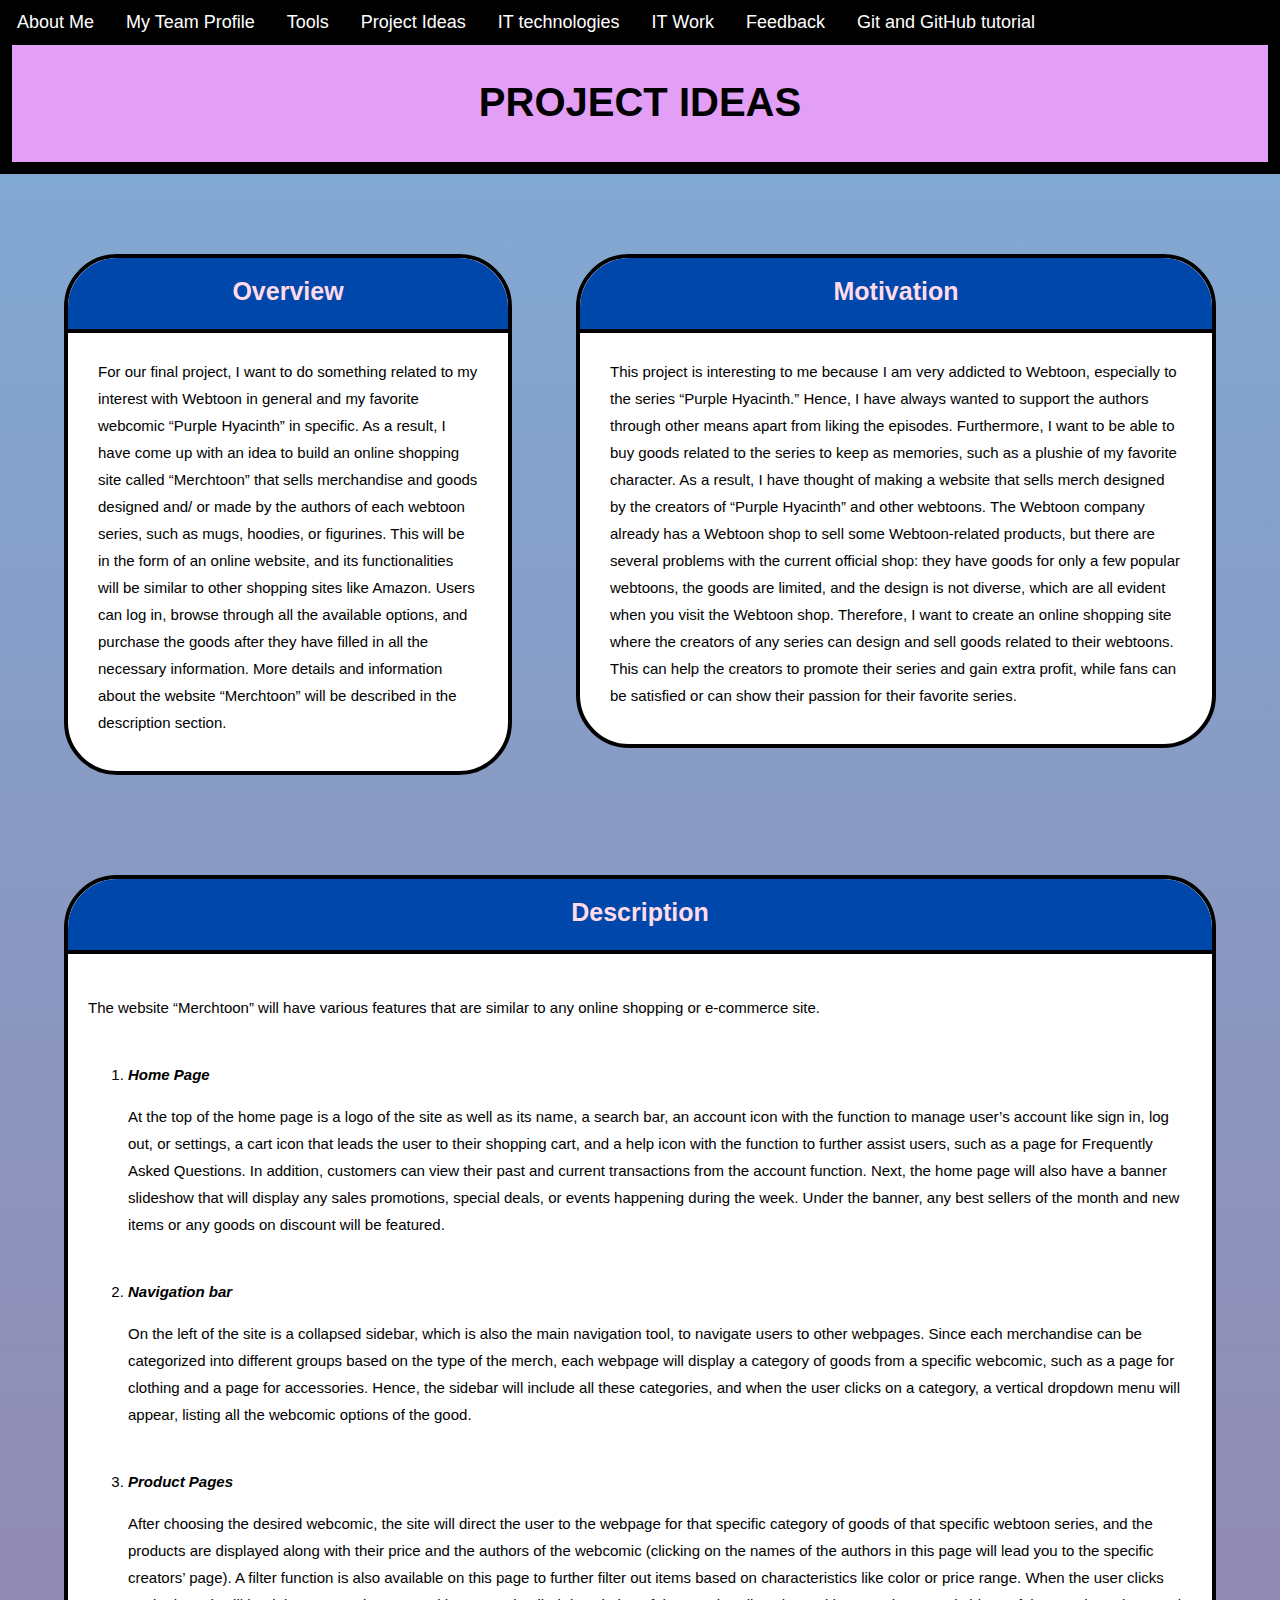
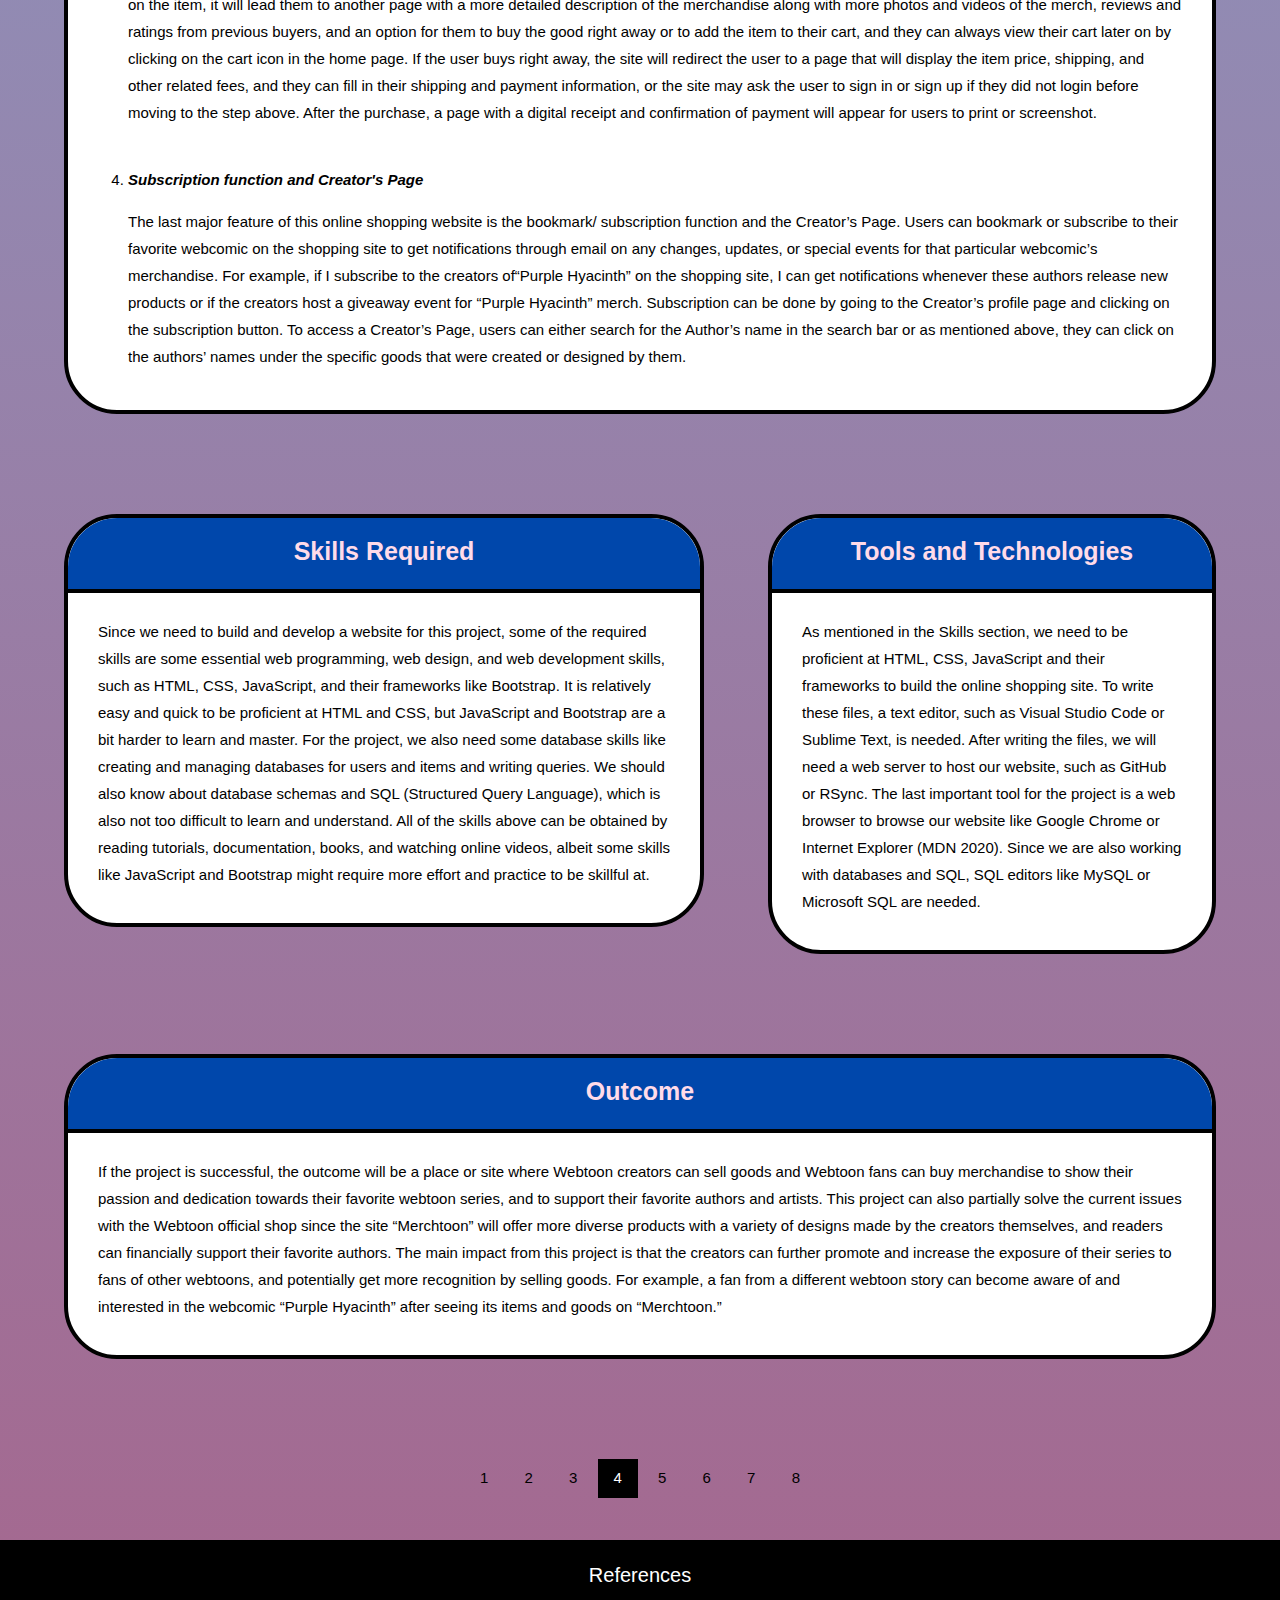
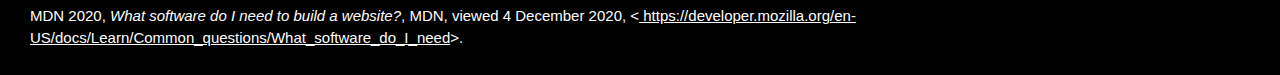
<file: project ideas.html>
<!DOCTYPE html>
<html lang="en"> 
<head>
    <title>Project Ideas</title>
    <meta charset="UTF-8">
    <meta name="viewport" content="width=device-width, initial-scale=1">
    <link rel="stylesheet" type="text/css" href="css/pj ideas style.css">
    <link rel="stylesheet" type="text/css" href="css/style.css">
</head>

<body id="body2">
    <!-- Navbar -->
    <div class="w3-top">
        <div class="w3-bar w3-theme w3-top w3-left-align w3-large">
        <a class="w3-bar-item w3-button w3-right w3-hide-large w3-hover-white w3-large w3-theme-l1" href="javascript:void(0)" onclick="w3_open()"><i class="fa fa-bars"></i></a>
        <a href="index.html" class="w3-bar-item w3-button w3-hide-small w3-text-white w3-hover-white">About Me</a>
        <a href="team profile.html" class="w3-bar-item w3-button w3-hide-small w3-text-white w3-hover-white">My Team Profile</a>
        <a href="tools.html" class="w3-bar-item w3-button w3-hide-small w3-text-white w3-hover-white">Tools</a>
        <a href="project ideas.html" class="w3-bar-item w3-button w3-theme-l1 w3-text-white">Project Ideas</a>
        <a href="it tech.html" class="w3-bar-item w3-button w3-hide-small w3-text-white w3-hover-white">IT technologies</a>
        <a href="it work.html" class="w3-bar-item w3-button w3-hide-small w3-hide-medium w3-text-white w3-hover-white">IT Work</a>
        <a href="feedback.html" class="w3-bar-item w3-button w3-hide-small w3-hide-medium w3-text-white w3-hover-white">Feedback</a>
        <a href="tutorial.html" class="w3-bar-item w3-button w3-hide-small w3-text-white w3-hover-white">Git and GitHub tutorial</a>
        </div>
    </div>

    <!-- Heading -->
    <h1 class="head1"><b>PROJECT IDEAS</b></h1>

    <!-- Content -->
    <div class="box-overview">
        <h2 class="head2"><b>Overview</b></h2>
        <p class="para1">For our final project, I want to do something related to my interest with Webtoon in general and my favorite webcomic “Purple Hyacinth” in specific.
            As a result, I have come up with an idea to build an online shopping site called “Merchtoon” that sells merchandise and goods designed and/ or made by the 
            authors of each webtoon series, such as mugs, hoodies, or figurines. This will be in the form of an online website, and its functionalities will be similar
            to other shopping sites like Amazon. Users can log in, browse through all the available options, and purchase the goods after they have filled in all the 
            necessary information. More details and information about the website “Merchtoon” will be described in the description section.</p>
    </div>

    <div class="box-motiv">
        <h2 class="head2"><b>Motivation</b></h2>
        <p class="para1">This project is interesting to me because I am very addicted to Webtoon, especially to the series “Purple Hyacinth.” Hence, I have always wanted to support 
            the authors through other means apart from liking the episodes. Furthermore, I want to be able to buy goods related to the series to keep as memories, such as a plushie of my
            favorite character. As a result, I have thought of making a website that sells merch designed by the creators of “Purple Hyacinth” and other webtoons. The Webtoon company already 
            has a Webtoon shop to sell some Webtoon-related products, but there are several problems with the current official shop: they have goods for only a few popular webtoons, the goods 
            are limited, and the design is not diverse, which are all evident when you visit the Webtoon shop. Therefore, I want to create an online shopping site where the creators of any series 
            can design and sell goods related to their webtoons. This can help the creators to promote their series and gain extra profit, while fans can be satisfied or can show their passion 
            for their favorite series.</p>
    </div>

    <div class="box-descrip">
        <h2 class="head2"><b>Description</b></h2>
        <p class="property">The website “Merchtoon” will have various features that are similar to any online shopping or e-commerce site. </p>
        <ol>
            <div class="property">
                <li><em><b>Home Page</b></em></li>
                    <p>At the top of the home page is a logo of the site as well as its name, a search bar, an account icon with the function to manage user’s account like sign in, log out, or settings,
                        a cart icon that leads the user to their shopping cart, and a help icon with the function to further assist users, such as a page for Frequently Asked Questions. In addition, 
                        customers can view their past and current transactions from the account function. Next, the home page will also have a banner slideshow that will display any sales promotions,
                        special deals, or events happening during the week. Under the banner, any best sellers of the month and new items or any goods on discount will be featured.
                    </p>
            </div>
            
            <div class="property">
                <li><em><b>Navigation bar</b></em></li>
                    <p>On the left of the site is a collapsed sidebar, which is also the main navigation tool, to navigate users to other webpages. Since each merchandise can be categorized into 
                    different groups based on the type of the merch, each webpage will display a category of goods from a specific webcomic, such as a page for clothing and a page for accessories.
                    Hence, the sidebar will include all these categories, and when the user clicks on a category, a vertical dropdown menu will appear, listing all the webcomic options of the good.</p>
            </div>

            <div class="property">
                <li><em><b>Product Pages</b></em></li>
                    <p>After choosing the desired webcomic, the site will direct the user to the webpage for that specific category of goods of that specific webtoon series, and the products are 
                        displayed along with their price and the authors of the webcomic (clicking on the names of the authors in this page will lead you to the specific creators’ page). A filter 
                        function is also available on this page to further filter out items based on characteristics like color or price range. When the user clicks on the item, it will lead them 
                        to another page with a more detailed description of the merchandise along with more photos and videos of the merch, reviews and ratings from previous buyers, and an option 
                        for them to buy the good right away or to add the item to their cart, and they can always view their cart later on by clicking on the cart icon in the home page. If the user 
                        buys right away, the site will redirect the user to a page that will display the item price, shipping, and other related fees, and they can fill in their shipping and payment 
                        information, or the site may ask the user to sign in or sign up if they did not login before moving to the step above. After the purchase, a page with a digital receipt and 
                        confirmation of payment will appear for users to print or screenshot.</p>
            </div>

            <div class="property">
                <li><em><b>Subscription function and Creator's Page</b></em></li>
                    <p>The last major feature of this online shopping website is the bookmark/ subscription function and the Creator’s Page. Users can bookmark or subscribe to their favorite webcomic
                    on the shopping site to get notifications through email on any changes, updates, or special events for that particular webcomic’s merchandise. For example, if I subscribe to the 
                    creators of“Purple Hyacinth” on the shopping site, I can get notifications whenever these authors release new products or if the creators host a giveaway event for “Purple Hyacinth”
                    merch. Subscription can be done by going to the Creator’s profile page and clicking on the subscription button. To access a Creator’s Page, users can either search for the Author’s 
                    name in the search bar or as mentioned above, they can click on the authors’ names under the specific goods that were created or designed by them.</p>
            </div>
        </ol>
    </div>

    <div class="box-skills">
        <h2 class="head2"><b>Skills Required</b></h2>
        <p class="para1">Since we need to build and develop a website for this project, some of the required skills are some essential web programming, web design, and web development skills, such as HTML,
             CSS, JavaScript, and their frameworks like Bootstrap. It is relatively easy and quick to be proficient at HTML and CSS, but JavaScript and Bootstrap are a bit harder to learn and master. 
             For the project, we also need some database skills like creating and managing databases for users and items and writing queries. We should also know about database schemas and SQL (Structured 
             Query Language), which is also not too difficult to learn and understand. All of the skills above can be obtained by reading tutorials, documentation, books, and watching online videos, 
             albeit some skills like JavaScript and Bootstrap might require more effort and practice to be skillful at.</p>
    </div>

    <div class="box-tools">
        <h2 class="head2"><b>Tools and Technologies</b></h2>
        <p class="para1">As mentioned in the Skills section, we need to be proficient at HTML, CSS, JavaScript and their frameworks to build the online shopping site. To write these files, a text 
            editor, such as Visual Studio Code or Sublime Text, is needed. After writing the files, we will need a web server to host our website, such as GitHub or RSync. The last important tool for the project 
            is a web browser to browse our website like Google Chrome or Internet Explorer (MDN 2020). Since we are also working with databases and SQL, SQL editors like MySQL or Microsoft SQL are needed.</p>
    </div>

    <div class="box-outcome">
        <h2 class="head2"><b>Outcome</b></h2>
        <p class="para1">If the project is successful, the outcome will be a place or site where Webtoon creators can sell goods and Webtoon fans can buy merchandise to show their passion and dedication
            towards their favorite webtoon series, and to support their favorite authors and artists. This project can also partially solve the current issues with the Webtoon official shop since the site “Merchtoon”
            will offer more diverse products with a variety of designs made by the creators themselves, and readers can financially support their favorite authors. The main impact from this project is that the 
            creators can further promote and increase the exposure of their series to fans of other webtoons, and potentially get more recognition by selling goods. For example, a fan from a different webtoon story 
            can become aware of and interested in the webcomic “Purple Hyacinth” after seeing its items and goods on “Merchtoon.”</p>
    </div>

    <!-- Pagination -->
    <div class="w3-center w3-padding-32">
        <a class="w3-button w3-hover-black" href="index.html">1</a>
        <a class="w3-button w3-hover-black" href="team profile.html">2</a>
        <a class="w3-button w3-hover-black" href="tools.html">3</a>
        <a class="w3-button w3-black" href="project ideas.html">4</a>
        <a class="w3-button w3-hover-black" href="it tech.html">5</a>
        <a class="w3-button w3-hover-black" href="it work.html">6</a>
        <a class="w3-button w3-hover-black" href="feedback.html">7</a>
        <a class="w3-button w3-hover-black" href="tutorial.html">8</a>
      </div>

    <!-- Footer -->
    <footer id="footer">
        <h4>References</h4>
        <p>MDN 2020, <em>What software do I need to build a website?</em>, MDN, viewed 4 December 2020, &lt;<a href="https://developer.mozilla.org/en-US/docs/Learn/Common_questions/What_software_do_I_need" target="_blank">
        https://developer.mozilla.org/en-US/docs/Learn/Common_questions/What_software_do_I_need</a>&gt;.</p> 
    </footer>

</body>
</html>
</file>
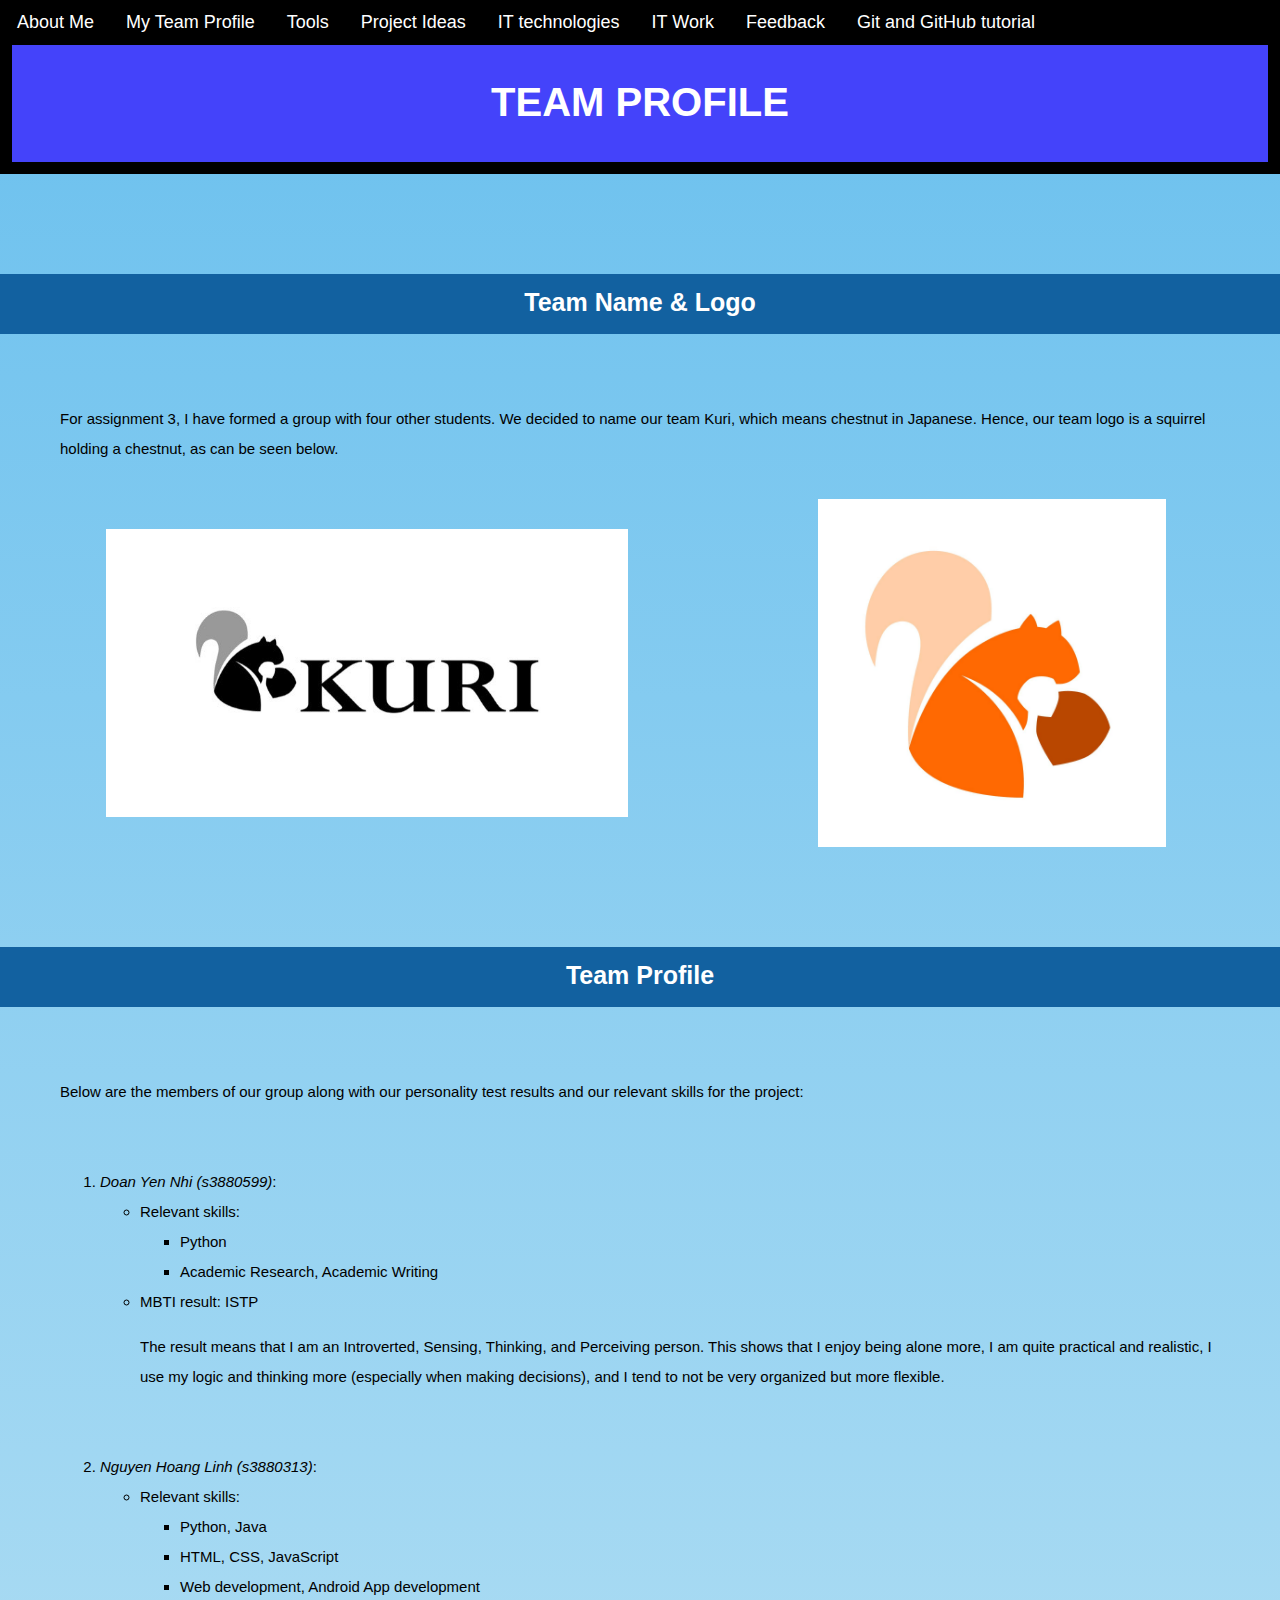
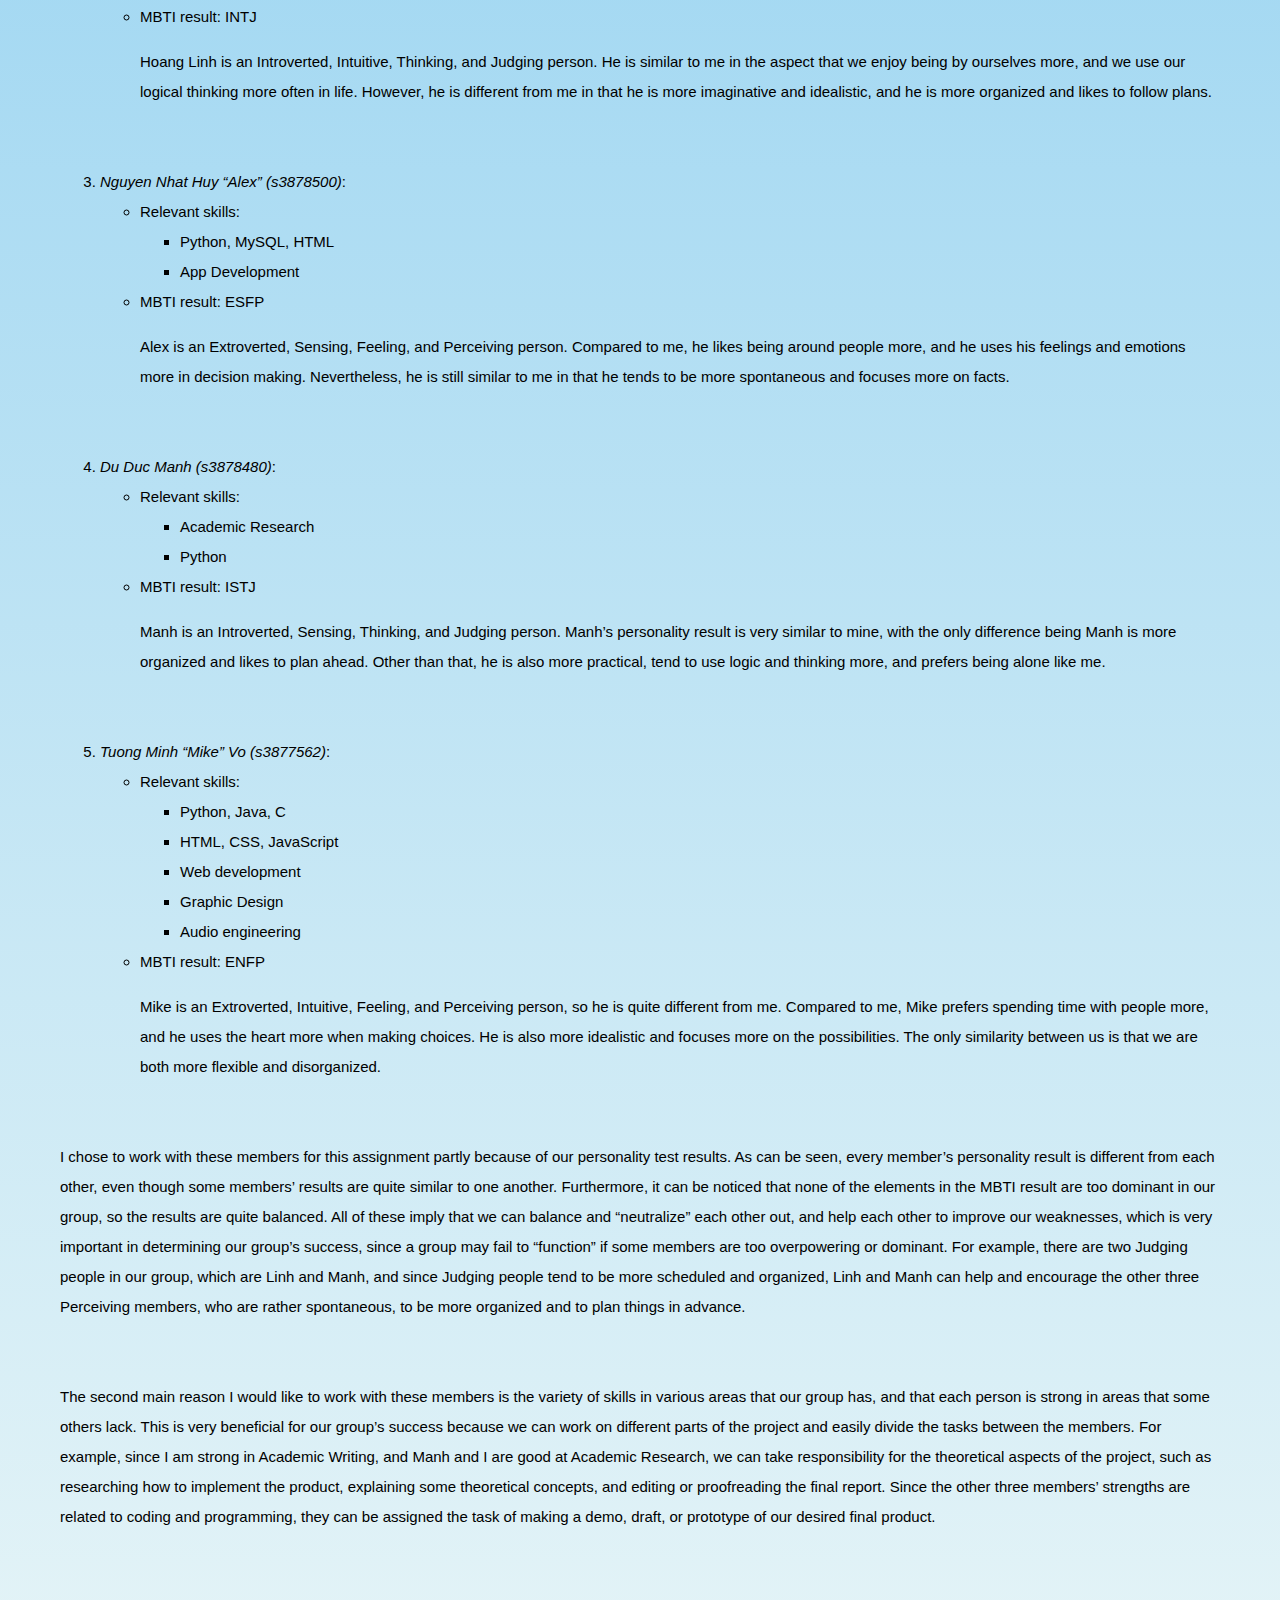
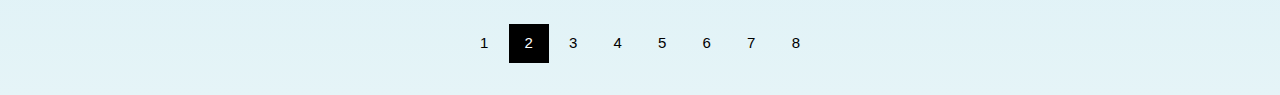
<file: team profile.html>
<!DOCTYPE html>
<html lang="en">
<head>
  <title>Team Profile</title>
  <meta charset="UTF-8">
  <meta name="viewport" content="width=device-width, initial-scale=1">
  <link rel="stylesheet" href="css/team profile style.css">
  <link rel="stylesheet" href="css/style.css">
</head>

<body id="page-body">
    <!-- Navbar -->
    <div class="w3-top">
        <div class="w3-bar w3-theme w3-top w3-left-align w3-large">
        <a class="w3-bar-item w3-button w3-right w3-hide-large w3-hover-white w3-large w3-theme-l1" href="javascript:void(0)" onclick="w3_open()"><i class="fa fa-bars"></i></a>
        <a href="index.html" class="w3-bar-item w3-button w3-hide-small w3-text-white w3-hover-white">About Me</a>
        <a href="team profile.html" class="w3-bar-item w3-button w3-theme-l1 w3-text-white">My Team Profile</a>
        <a href="tools.html" class="w3-bar-item w3-button w3-hide-small w3-text-white w3-hover-white">Tools</a>
        <a href="project ideas.html" class="w3-bar-item w3-button w3-hide-small w3-text-white w3-hover-white">Project Ideas</a>
        <a href="it tech.html" class="w3-bar-item w3-button w3-hide-small w3-text-white w3-hover-white">IT technologies</a>
        <a href="it work.html" class="w3-bar-item w3-button w3-hide-small w3-hide-medium w3-text-white w3-hover-white">IT Work</a>
        <a href="feedback.html" class="w3-bar-item w3-button w3-hide-small w3-hide-medium w3-text-white w3-hover-white">Feedback</a>
        <a href="tutorial.html" class="w3-bar-item w3-button w3-hide-small w3-text-white w3-hover-white">Git and GitHub tutorial</a>
        </div>
    </div>

    <!-- Heading -->
    <h1 class="heading1"><b>TEAM PROFILE</b></h1>

    <!-- Content -->
    <h2 class="heading2"><b>Team Name & Logo</b></h2>
    <div class="placeholder1">
        <p>For assignment 3, I have formed a group with four other students. We decided to name our team Kuri, which means chestnut in Japanese. Hence, our team logo is a 
        squirrel holding a chestnut, as can be seen below. </p>
        <div class="logo">
            <img src="image/kuri logo 2.jpg" alt="black logo" class="img1">
            <img src="image/kuri logo.jpg" alt="orange logo" class="img2">
        </div>
    </div>

    <h2 class="heading2"><b>Team Profile</b></h2>
    <div class="placeholder1">
        <p class="paragraph">Below are the members of our group along with our personality test results and our relevant skills for the project:</p>
        <ol>
            <li><em>Doan Yen Nhi (s3880599)</em>:</li>
                <ul>
                    <li>Relevant skills:</li>
                        <ul>
                            <li>Python</li>
                            <li>Academic Research, Academic Writing</li>
                        </ul>
                    <li>MBTI result: ISTP</li>
                    <p class="paragraph">The result means that I am an Introverted, Sensing, Thinking, and Perceiving person. This shows that I enjoy being alone more, I am quite practical 
                        and realistic, I use my logic and thinking more (especially when making decisions), and I tend to not be very organized but more flexible.</p>
                </ul>

            <li><em>Nguyen Hoang Linh (s3880313)</em>:</li>
                <ul>
                    <li>Relevant skills:</li>
                        <ul>
                            <li>Python, Java</li>
                            <li>HTML, CSS, JavaScript</li>
                            <li>Web development, Android App development</li>
                        </ul>
                    <li>MBTI result: INTJ</li>
                    <p class="paragraph">Hoang Linh is an Introverted, Intuitive, Thinking, and Judging person. He is similar to me in the aspect that we enjoy being by ourselves more, 
                        and we use our logical thinking more often in life. However, he is different from me in that he is more imaginative and idealistic, and he is more organized 
                        and likes to follow plans.</p>
                </ul>

            <li><em>Nguyen Nhat Huy “Alex” (s3878500)</em>:</li>
                <ul>
                    <li>Relevant skills:</li>
                        <ul>
                            <li>Python, MySQL, HTML</li>
                            <li>App Development</li>
                        </ul>
                    <li>MBTI result: ESFP</li>
                    <p class="paragraph">Alex is an Extroverted, Sensing, Feeling, and Perceiving person. Compared to me, he likes being around people more, and he uses his feelings and emotions more 
                        in decision making. Nevertheless, he is still similar to me in that he tends to be more spontaneous and focuses more on facts.</p>
                </ul>
                
            <li><em>Du Duc Manh (s3878480)</em>:</li>
                <ul>
                    <li>Relevant skills:</li>
                        <ul>
                            <li>Academic Research</li>
                            <li>Python</li>
                        </ul>
                    <li>MBTI result: ISTJ</li>
                    <p class="paragraph">Manh is an Introverted, Sensing, Thinking, and Judging person. Manh’s personality result is very similar to mine, with the only difference being Manh is more 
                        organized and likes to plan ahead. Other than that, he is also more practical, tend to use logic and thinking more, and prefers being alone like me.</p>
                </ul>

            <li><em>Tuong Minh “Mike” Vo (s3877562)</em>:</li>
                <ul>
                    <li>Relevant skills:</li>
                        <ul>
                            <li>Python, Java, C</li>
                            <li>HTML, CSS, JavaScript</li>
                            <li>Web development</li> 
                            <li>Graphic Design</li>
                            <li>Audio engineering</li>
                        </ul>
                    <li>MBTI result: ENFP</li>
                    <p class="paragraph">Mike is an Extroverted, Intuitive, Feeling, and Perceiving person, so he is quite different from me. Compared to me, Mike prefers spending time with people more, 
                        and he uses the heart more when making choices. He is also more idealistic and focuses more on the possibilities. The only similarity between us is that we are both more flexible 
                        and disorganized.</p>
                </ul>
        </ol>

        <p class="paragraph">I chose to work with these members for this assignment partly because of our personality test results. As can be seen, every member’s personality result is different from each other, even though 
            some members’ results are quite similar to one another. Furthermore, it can be noticed that none of the elements in the MBTI result are too dominant in our group, so the results are quite balanced. 
            All of these imply that we can balance and “neutralize” each other out, and help each other to improve our weaknesses, which is very important in determining our group’s success, since a group may 
            fail to “function” if some members are too overpowering or dominant. For example, there are two Judging people in our group, which are Linh and Manh, and since Judging people tend to be more scheduled 
            and organized, Linh and Manh can help and encourage the other three Perceiving members, who are rather spontaneous, to be more organized and to plan things in advance. </p>

        <p class="paragraph">The second main reason I would like to work with these members is the variety of skills in various areas that our group has, and that each person is strong in areas that some others lack. This 
            is very beneficial for our group’s success because we can work on different parts of the project and easily divide the tasks between the members. For example, since I am strong in Academic Writing, and Manh and 
            I are good at Academic Research, we can take responsibility for the theoretical aspects of the project, such as researching how to implement the product, explaining some theoretical concepts, and editing or proofreading 
            the final report. Since the other three members’ strengths are related to coding and programming, they can be assigned the task of making a demo, draft, or prototype of our desired final product.</p>
    </div>
                


    <!-- Pagination -->
    <div class="w3-center w3-padding-32">
        <a class="w3-button w3-hover-black" href="index.html">1</a>
        <a class="w3-button w3-black" href="team profile.html">2</a>
        <a class="w3-button w3-hover-black" href="tools.html">3</a>
        <a class="w3-button w3-hover-black" href="project ideas.html">4</a>
        <a class="w3-button w3-hover-black" href="it tech.html">5</a>
        <a class="w3-button w3-hover-black" href="it work.html">6</a>
        <a class="w3-button w3-hover-black" href="feedback.html">7</a>
        <a class="w3-button w3-hover-black" href="tutorial.html">8</a>
    </div>
        

</body>
</html>
</file>
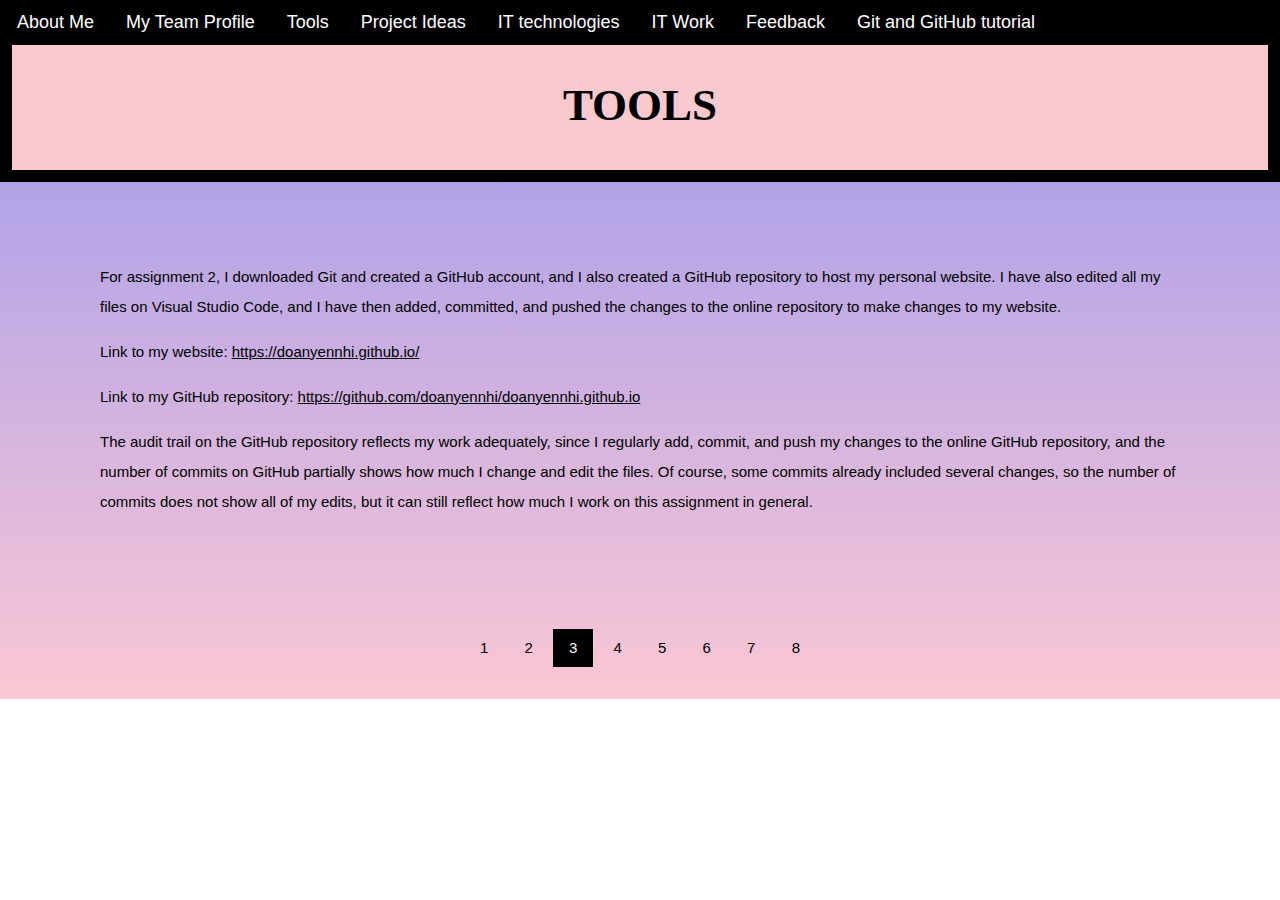
<file: tools.html>
<!DOCTYPE html>
<html lang="en">
<head>
  <title>Tools</title>
  <meta charset="UTF-8">
  <meta name="viewport" content="width=device-width, initial-scale=1">
  <link rel="stylesheet" href="css/tools style.css">
  <link rel="stylesheet" href="css/style.css">
</head>

<body id="page-body">
    <!-- Navbar -->
    <div class="w3-top">
        <div class="w3-bar w3-theme w3-top w3-left-align w3-large">
        <a class="w3-bar-item w3-button w3-right w3-hide-large w3-hover-white w3-large w3-theme-l1" href="javascript:void(0)" onclick="w3_open()"><i class="fa fa-bars"></i></a>
        <a href="index.html" class="w3-bar-item w3-button w3-hide-small w3-text-white w3-hover-white">About Me</a>
        <a href="team profile.html" class="w3-bar-item w3-button w3-hide-small w3-text-white w3-hover-white">My Team Profile</a>
        <a href="tools.html" class="w3-bar-item w3-button w3-theme-l1 w3-text-white">Tools</a>
        <a href="project ideas.html" class="w3-bar-item w3-button w3-hide-small w3-text-white w3-hover-white">Project Ideas</a>
        <a href="it tech.html" class="w3-bar-item w3-button w3-hide-small w3-text-white w3-hover-white">IT technologies</a>
        <a href="it work.html" class="w3-bar-item w3-button w3-hide-small w3-hide-medium w3-text-white w3-hover-white">IT Work</a>
        <a href="feedback.html" class="w3-bar-item w3-button w3-hide-small w3-hide-medium w3-text-white w3-hover-white">Feedback</a>
        <a href="tutorial.html" class="w3-bar-item w3-button w3-hide-small w3-text-white w3-hover-white">Git and GitHub tutorial</a>
        </div>
    </div>

    <!-- Heading -->
    <h1 class="heading1"><b>TOOLS</b></h1>

    <!-- Content -->
    <div class="tools-container">
        <p>For assignment 2, I downloaded Git and created a GitHub account, and I also created a GitHub repository to host my personal website.
        I have also edited all my files on Visual Studio Code, and I have then added, committed, and pushed the changes to the online repository
        to make changes to my website.</p>

        <p>Link to my website: <a href="https://doanyennhi.github.io/" target="_blank">https://doanyennhi.github.io/</a></p>
        <p>Link to my GitHub repository: <a href="https://github.com/doanyennhi/doanyennhi.github.io" target="_blank">
            https://github.com/doanyennhi/doanyennhi.github.io</a></p>
            
        <p>The audit trail on the GitHub repository reflects my work adequately, since I regularly add, commit, and push my changes to the online GitHub 
            repository, and the number of commits on GitHub partially shows how much I change and edit the files. Of course, some commits already included 
            several changes, so the number of commits does not show all of my edits, but it can still reflect how much I work on this assignment in general.</p>
    </div>

    <!-- Pagination -->
    <div class="w3-center w3-padding-32">
        <a class="w3-button w3-hover-black" href="index.html">1</a>
        <a class="w3-button w3-hover-black" href="team profile.html">2</a>
        <a class="w3-button w3-black" href="tools.html">3</a>
        <a class="w3-button w3-hover-black" href="project ideas.html">4</a>
        <a class="w3-button w3-hover-black" href="it tech.html">5</a>
        <a class="w3-button w3-hover-black" href="it work.html">6</a>
        <a class="w3-button w3-hover-black" href="feedback.html">7</a>
        <a class="w3-button w3-hover-black" href="tutorial.html">8</a>
    </div>

</body>
</html>
</file>
<file: css/it tech style.css>
#page-body {
    background-image: linear-gradient(#d9a7c7,  #fffcdc);
    background-repeat: no-repeat;
}

#footer {
    color: white;
    background-color: black;
    padding: 20px 20px 30px 30px;
    margin-top: 10px;
}

.heading1 {
    font-size: 40px;
    text-align: center;
    color: #c21e56;
    background-color: #ffe8e5;
    border: 12px black solid;
    padding: 60px 10px 30px 10px;
    margin: 0 0 60px 0;
}

.heading2 {
    text-align: center;
    background-color: #c21e56;
    color: #ffe8e5;
    padding: 10px;
    margin-top: 80px
}

.heading4 {
    text-align: center;
}

.subheading1 {
    text-align: center;
    padding: 30px 80px;
    margin: 0px 20px;
    line-height: 2;
}

.container1 {
    padding: 0px 40px;
    margin: 60px;
    line-height: 2;
}

.button1 {
    padding: 5px 10px;
    margin-top: 20px;
    background-color: black;
    color: #fff0ee;
    cursor: pointer;
}
</file>
<file: css/feedback style.css>
#body2 {
    background-image: linear-gradient( #caa0f3, #f2e6ff);
    background-repeat: no-repeat;
}

.head1 {
    font-size: 40px;
    font-family: 'Lucida Sans', 'Lucida Sans Regular', 'Lucida Grande', 'Lucida Sans Unicode', Geneva, Verdana, sans-serif;
    padding: 50px 10px 30px 10px;
    text-align: center;
    color:whitesmoke;
    background-color:#6030a8;
    border: 12px black solid;
    margin-bottom: 80px;
}

.para {
    padding: 0px 40px 40px 30px;
    margin: 0px 50px;
}
</file>
<file: css/it work style.css>
.body2, .body3 {
    background-image: linear-gradient(#ccabd8, #bce6ff);
    background-repeat: no-repeat;
}


.header1 {
    background-color:#fb607f;
    font-size:40px;
    font-family: Verdana, Geneva, Tahoma, sans-serif;
    text-align: center;
    padding: 60px 10px 30px 10px;
    margin: 0 0 60px 0;
    border: 12px black solid;
}

.header2 {
    margin: 0px;
    font-size:30px;
    text-align: center;
    padding: 6px;
    height: 70px;
    background-color: #fc94af;
    border-top: 4px black solid;
    border-bottom: 4px black solid;
}

.subheading1 {
    text-align: center;
    font-size: 16px;
    padding: 20px 50px 80px 50px;
    margin: 0px 50px

}

.container1 {
    border: 4px black solid;
    margin: 0px 50px 100px 50px;
    padding-bottom: 0px;
}

.container2 {
    margin: 40px 60px
}

.interview {
    background-color: inherit;
    line-height: 1.8;
    padding: 8px 40px;
    border-bottom: 2px black solid
}

.para1 {
    line-height: 1.8;
    padding: 20px 40px
}

.button1 {
    padding: 10px;
    margin-left: 40px;
    background-color: #f79ac0;
    border: 2px black solid;
    cursor: pointer;

}
</file>
<file: css/pj ideas style.css>
#body2 {
   background-image:linear-gradient(#7facd6,#a5678e);
   background-repeat: no-repeat;
}

.head1 {
    font-size:40px;
    font-family: 'Lucida Sans', 'Lucida Sans Regular', 'Lucida Grande', 'Lucida Sans Unicode', Geneva, Verdana, sans-serif;
    padding: 50px 10px 30px 10px;
    text-align: center;
    color:black;
    background-color: #e39ff6;
    border: 12px black solid;
    margin-bottom: 80px;
}

.head2 {
    font-size: 25px;
    text-align: center;
    padding: 15px;
    height: 75px;
    border-bottom: 4px black solid;
    border-top-left-radius: 1.3cm;
    border-top-right-radius: 1.3cm;
    margin-top: 0px;
    background-color: #0047ab;
    color: #ffdbe9
}

h4 {text-align: center}

.box-overview, .box-motiv, .box-descrip, .box-skills, .box-tools, .box-outcome {
    margin-bottom: 100px;
    margin-right: 5%;
    border: 4px black solid;
    border-radius: 1.4cm;
    background-color:white;
    float: left
}

.box-overview, .box-descrip, .box-skills, .box-outcome {margin-left: 5%}

.box-overview, .box-tools {width: 35%}

.box-motiv, .box-skills {width: 50%}

.box-descrip {width: 90%}

.para1, .property {
    line-height: 1.8;
    color: black
}
    
.para1 {padding: 10px 30px 20px 30px}

.property {
    margin: 40px 20px 40px 15px;
    padding: 0px 10px 0px 5px
}

#footer {
    color: white;
    background-color: black;
    padding: 10px 30px;
    margin-top: 10px;
}
</file>
<file: css/team profile style.css>
#page-body {
    background-image: linear-gradient(#6ac0ee, #e5f4f7);
    background-repeat: no-repeat;
}

.heading1 {
    font-size: 40px;
    text-align: center;
    background-color: #4443fa;
    color: white;
    border: 12px black solid;
    padding: 60px 10px 30px 10px;
    margin: 0 0 60px 0;
}

.heading2 {
    font-size: 25px;
    text-align: center;
    margin: 100px 0px 70px 0px;
    padding: 10px;
    height: 60px;
    background-color: #1261a0;
    color: white
}

.placeholder1 {
    margin: 0px 60px 60px 60px;
    line-height: 2;
}

.img1 {
    text-align: center;
    width:45%;
    height: 45%;
    margin-top: 20px;
    margin-right: 16%;
    margin-left: 4%
}

.img2 {
    text-align: center;
    width:30%;
    height: 30%;
    margin-top: 20px;
    margin-right: 4%
}

.paragraph {
    margin-bottom: 60px
}
</file>
<file: css/tools style.css>
#page-body {
    background-image: linear-gradient(#9796f0,#fbc7d4);
    background-repeat: no-repeat;
}

.heading1 {
    text-align: center;
    font-size: 45px;
    font-family:Cambria, Cochin, Georgia, Times, 'Times New Roman', serif;
    background-color: #f8c9ce;
    padding: 50px 10px 30px 10px;
    border: 12px black solid;
}

.tools-container {
    margin: 80px 100px;
    line-height: 2;
}
</file>
<file: css/style.css>
/* W3.CSS 4.14 November 2020 by Jan Egil and Borge Refsnes */
html{box-sizing:border-box}*,*:before,*:after{box-sizing:inherit}

/* Extract from normalize.css by Nicolas Gallagher and Jonathan Neal git.io/normalize */
html{-ms-text-size-adjust:100%;-webkit-text-size-adjust:100%}body{margin:0}

article,aside,details,figcaption,figure,footer,header,main,menu,nav,section{
    display:block
}

summary{display:list-item}

progress{vertical-align:baseline}

audio:not([controls]){
    display:none;
    height:0
}
[hidden],template{display:none}

a{background-color:transparent}
a:active,
a:hover{outline-width:0}


abbr[title]{
    border-bottom:none;
    text-decoration:underline;
    text-decoration:underline dotted
}

b,strong{font-weight:bolder}

dfn{font-style:italic}

mark{
    background:#ff0;
    color:#000
}

small{font-size:80%}

sub,sup{
    font-size:75%;
    line-height:0;
    position:relative;
    vertical-align:baseline
}

sub{bottom:-0.25em}

sup{top:-0.5em}

figure{margin:1em 40px}

img{border-style:none}

code,kbd,pre,samp{
    font-family:monospace,monospace;
    font-size:1em
}

hr{
    box-sizing:content-box;
    height:0;
    overflow:visible
}

button,input,select,textarea,optgroup{
    font:inherit;
    margin:0
}

optgroup{font-weight:bold}

button,input{overflow:visible}

button,select{text-transform:none}

button,[type=button],[type=reset],[type=submit]{-webkit-appearance:button}

button::-moz-focus-inner,[type=button]::-moz-focus-inner,[type=reset]::-moz-focus-inner,[type=submit]::-moz-focus-inner{
    border-style:none;
    padding:0
}

button:-moz-focusring,[type=button]:-moz-focusring,[type=reset]:-moz-focusring,[type=submit]:-moz-focusring{
    outline:1px dotted ButtonText
}

fieldset{
    border:1px solid #c0c0c0;
    margin:0 2px;
    padding:.35em .625em .75em
}

legend{
    color:inherit;
    display:table;
    max-width:100%;
    padding:0;
    white-space:normal
}

textarea{overflow:auto}

[type=checkbox],[type=radio]{padding:0}

[type=number]::-webkit-inner-spin-button,[type=number]::-webkit-outer-spin-button{
    height:auto
}

[type=search]{-webkit-appearance:textfield;outline-offset:-2px}


[type=search]::-webkit-search-decoration{-webkit-appearance:none}

::-webkit-file-upload-button{-webkit-appearance:button;font:inherit}


/* End extract */

#body1 {
    background-image:linear-gradient(#33539e, #e8b7d4);
    background-repeat: no-repeat;
}

html,body{
    font-family:Verdana,sans-serif;
    font-size:15px;line-height:1.5;
}

html{overflow-x:hidden}

h1{
    font-size:36px;
    padding: 50px 10px 10px 20px
}

h2{font-size:30px}
h3{font-size:git 24px}
h4{font-size:20px}
h5{font-size:18px}
h6{font-size:16px}

.w3-serif{font-family:serif}

h1,h2,h3,h4,h5,h6{
    font-family:"Segoe UI",Arial,sans-serif;
    font-weight:400;
    margin:10px 0
}

.subheading {
    text-align: center;
    font-size: 16px;
    padding: 20px 50px 60px 50px;
    color: #ffd79d
}

.w3-bar {
    padding: 1px;
    background-color: black;
    margin: 0px
}

.para {
    line-height: 1.8;
    padding-left: 20px
}

.w3-wide{letter-spacing:4px}

.main-content {margin-left:250px}

.sidebar-effect {cursor:pointer}

hr{
    border:0;
    border-top:1px solid #eee;
    margin:20px 0
}

.image1{
    width:100%;
    height:100%;
    margin-top:100px
}

.image2{
    width:100%;
    height:100%;
    margin-top: 50px
}

.icon {
    margin-right: 60px;
}

img{vertical-align:middle}

a{color:inherit}

.w3-table,.w3-table-all{
    border-collapse:collapse;
    border-spacing:0;
    width:100%;
    display:table
}

.w3-table-all{border:1px solid #ccc}

.w3-bordered tr,.w3-table-all tr{border-bottom:1px solid #ddd}

.w3-striped tbody tr:nth-child(even){
    background-color:#f1f1f1
}

.w3-table-all tr:nth-child(odd){background-color:#fff}

.w3-table-all tr:nth-child(even){background-color:#f1f1f1}

.w3-hoverable tbody tr:hover,.w3-ul.w3-hoverable li:hover{background-color:#ccc}

.w3-centered tr th,.w3-centered tr td{text-align:center}

.w3-table td,.w3-table th,.w3-table-all td,.w3-table-all th{
    padding:8px 8px;
    
    display:table-cell;
    text-align:left;
    vertical-align:top
}

.w3-table th:first-child,.w3-table td:first-child,.w3-table-all th:first-child,.w3-table-all td:first-child{
    padding-left:16px
}

.w3-btn,.w3-button{
    border:none;
    display:inline-block;
    padding:8px 16px;
    vertical-align:middle;
    overflow:hidden;
    text-decoration:none;
    color:inherit;
    background-color:inherit;
    text-align:center;
    cursor:pointer;
    white-space:nowrap
}

.w3-btn:hover{
    box-shadow:0 8px 16px 0 rgba(0,0,0,0.2),0 6px 20px 0 rgba(0,0,0,0.19)
}

.w3-btn,.w3-button{
    -webkit-touch-callout:none;
    -webkit-user-select:none;
    -khtml-user-select:none;
    -moz-user-select:none;
    -ms-user-select:none;
    user-select:none
}   

.w3-disabled,.w3-btn:disabled,.w3-button:disabled{
    cursor:not-allowed;
    opacity:0.3
}

.w3-disabled *,:disabled *{pointer-events:none}

.w3-btn.w3-disabled:hover,.w3-btn:disabled:hover{box-shadow:none}

.w3-badge,.w3-tag{
    background-color:#000;color:#fff;
    display:inline-block;
    padding-left:8px;
    padding-right:8px;
    text-align:center
}

.w3-badge{border-radius:50%}

.w3-ul{
    list-style-type:none;
    padding:0;
    margin:0
}

.w3-ul li{
    padding:8px 16px;
    border-bottom:1px solid #ddd
}

.w3-ul li:last-child{border-bottom:none}

.w3-tooltip,.w3-display-container{position:relative}

.w3-tooltip .w3-text{display:none}

.w3-tooltip:hover .w3-text{display:inline-block}

.w3-ripple:active{opacity:0.5}

.w3-ripple{transition:opacity 0s}

.w3-input{
    padding:8px;
    display:block;
    border:none;
    border-bottom:1px solid #ccc;
    width:100%
}

.w3-select{
    padding:9px 0;
    width:100%;
    border:none;
    border-bottom:1px solid #ccc
}


.w3-check,.w3-radio{
    width:24px;
    height:24px;
    position:relative;
    top:6px
}

.w3-sidebar{
    height:100%;
    width:200px;
    background-color:white;
    position:fixed!important;
    z-index: 1;
    overflow:auto
}

.w3-bar-block .w3-dropdown-hover,.w3-bar-block .w3-dropdown-click{width:100%}

.w3-bar-block .w3-dropdown-hover .w3-dropdown-content,.w3-bar-block .w3-dropdown-click .w3-dropdown-content{
    min-width:100%
}

.w3-bar-block .w3-dropdown-hover .w3-button,.w3-bar-block .w3-dropdown-click .w3-button{
    width:100%;
    text-align:left;
    padding:8px 16px
}

.w3-main,#main{transition:margin-left .4s}

.w3-modal{
    z-index:3;
    display:none;
    padding-top:100px;
    position:fixed;
    left:0;
    top:0;
    width:100%;
    height:100%;
    overflow:auto;
    background-color:rgb(0,0,0);
    background-color:rgba(0,0,0,0.4)
}

.w3-modal-content{
    margin:auto;
    background-color: white;
    position:relative;
    padding:0;
    outline:0;
    width:600px
}

.w3-bar{width:100%;overflow:hidden}

.w3-center .w3-bar{display:inline-block;width:auto}

.w3-bar .w3-bar-item{
    padding:8px 16px;
    float:left;
    width:auto;
    border:none;
    display:block;
    outline:0
}

.w3-bar .w3-dropdown-hover,.w3-bar .w3-dropdown-click{
    position:static;
    float:left
}

.w3-bar .w3-button{white-space:normal}

.w3-bar-block .w3-bar-item{
    width:100%;
    display:block;
    padding:8px 16px;
    text-align:left;
    border:none;
    white-space:normal;
    float:none;
    outline:0
}

.w3-bar-block.w3-center .w3-bar-item{text-align:center}

.w3-block{display:block;width:100%}

.w3-responsive{display:block;overflow-x:auto}

.w3-container:after,.w3-container:before,.w3-panel:after,.w3-panel:before,.w3-row:after,.w3-row:before,.w3-row-padding:after,.w3-row-padding:before,

.w3-cell-row:before,.w3-cell-row:after,.w3-clear:after,.w3-clear:before,.w3-bar:before,.w3-bar:after{
    content:"";
    display:table;
    clear:both
}

.w3-col,.w3-half,.w3-third,.w3-twothird,.w3-threequarter,.w3-quarter{
    float:left;
    width:100%
}

.w3-col.s1{width:8.33333%}
.w3-col.s2{width:16.66666%}
.w3-col.s3{width:24.99999%}
.w3-col.s4{width:33.33333%}
.w3-col.s5{width:41.66666%}
.w3-col.s6{width:49.99999%}
.w3-col.s7{width:58.33333%}
.w3-col.s8{width:66.66666%}
.w3-col.s9{width:74.99999%}
.w3-col.s10{width:83.33333%}
.w3-col.s11{width:91.66666%}
.w3-col.s12{width:99.99999%}

@media (min-width:601px){
    .w3-col.m1{width:8.33333%}
    .w3-col.m2{width:16.66666%}
    .w3-col.m3,.w3-quarter{width:24.99999%}
    .w3-col.m4,.w3-third{width:33.33333%}
    .w3-col.m5{width:41.66666%}
    .w3-col.m6,.w3-half{width:49.99999%}
    .w3-col.m7{width:58.33333%}
    .w3-col.m8,.w3-twothird{width:66.66666%}
    .w3-col.m9,.w3-threequarter{width:74.99999%}
    .w3-col.m10{width:83.33333%}
    .w3-col.m11{width:91.66666%}
    .w3-col.m12{width:99.99999%}
}

@media (min-width:993px){
    .w3-col.l1{width:8.33333%}
    .w3-col.l2{width:16.66666%}
    .w3-col.l3{width:24.99999%}
    .w3-col.l4{width:33.33333%}
    .w3-col.l5{width:41.66666%}
    .w3-col.l6{width:49.99999%}
    .w3-col.l7{width:58.33333%}
    .w3-col.l8{width:66.66666%}
    .w3-col.l9{width:74.99999%}
    .w3-col.l10{width:83.33333%}
    .w3-col.l11{width:91.66666%}
    .w3-col.l12{width:99.99999%}}

.w3-rest{overflow:hidden}
.w3-stretch{margin-left:-16px;margin-right:-16px}
.w3-content,.w3-auto{margin-left:auto;margin-right:auto}
.w3-content{max-width:980px}
.w3-auto{max-width:1140px}
.w3-cell-row{display:table;width:100%}
.w3-cell{display:table-cell}
.w3-cell-top{vertical-align:top}
.w3-cell-middle{vertical-align:middle}
.w3-cell-bottom{vertical-align:bottom}
.w3-hide{display:none!important}
.w3-show-block,.w3-show{display:block!important}
.w3-show-inline-block{display:inline-block!important}

@media (max-width:1205px){.w3-auto{max-width:95%}}

@media (max-width:600px){
    .w3-modal-content{margin:0 10px;width:auto!important}
    .w3-modal{padding-top:30px}
    .w3-dropdown-hover.w3-mobile.w3-dropdown-content,
    .w3-dropdown-click.w3-mobile.w3-dropdown-content{position:relative}	
    .w3-hide-small{display:none!important}
    .w3-mobile{display:block;width:100%!important}
    .w3-bar-item.w3-mobile,
    .w3-dropdown-hover.w3-mobile,
    .w3-dropdown-click.w3-mobile{text-align:center}
    .w3-dropdown-hover.w3-mobile,
    .w3-dropdown-hover.w3-mobile .w3-btn,
    .w3-dropdown-hover.w3-mobile .w3-button
    ,.w3-dropdown-click.w3-mobile,
    .w3-dropdown-click.w3-mobile .w3-btn,
    .w3-dropdown-click.w3-mobile .w3-button{width:100%}
}


@media (max-width:768px){.w3-modal-content{width:500px}.w3-modal{padding-top:50px}}

@media (min-width:993px){.w3-modal-content{width:900px}.w3-hide-large{display:none!important}.w3-sidebar.w3-collapse{display:block!important}}

@media (max-width:992px) and (min-width:601px){.w3-hide-medium{display:none!important}}

@media (max-width:992px){.w3-sidebar.w3-collapse{display:none}.w3-main{margin-left:0!important;margin-right:0!important}.w3-auto{max-width:100%}}

.w3-top,.w3-bottom{
    position:fixed;
    width:100%;
    z-index:1
}

.w3-top{top:0}
.w3-bottom{bottom:0}

.w3-overlay{
    position:fixed;
    display:none;
    width:100%;
    height:100%;
    top:0;
    left:0;
    right:0;
    bottom:0;
    background-color:rgba(0,0,0,0.5);
    z-index:2
}

.w3-display-topleft{position:absolute;left:0;top:0}
.w3-display-topright{position:absolute;right:0;top:0}
.w3-display-bottomleft{position:absolute;left:0;bottom:0}
.w3-display-bottomright{position:absolute;right:0;bottom:0}
.w3-display-middle{position:absolute;top:50%;left:50%;transform:translate(-50%,-50%);-ms-transform:translate(-50%,-50%)}
.w3-display-left{position:absolute;top:50%;left:0%;transform:translate(0%,-50%);-ms-transform:translate(-0%,-50%)}
.w3-display-right{position:absolute;top:50%;right:0%;transform:translate(0%,-50%);-ms-transform:translate(0%,-50%)}
.w3-display-topmiddle{position:absolute;left:50%;top:0;transform:translate(-50%,0%);-ms-transform:translate(-50%,0%)}
.w3-display-bottommiddle{position:absolute;left:50%;bottom:0;transform:translate(-50%,0%);-ms-transform:translate(-50%,0%)}
.w3-display-container:hover .w3-display-hover{display:block}.w3-display-container:hover span.w3-display-hover{display:inline-block}.w3-display-hover{display:none}
.w3-display-position{position:absolute}
.w3-circle{border-radius:50%}
.w3-round-small{border-radius:2px}.w3-round,.w3-round-medium{border-radius:4px}.w3-round-large{border-radius:8px}.w3-round-xlarge{border-radius:16px}.w3-round-xxlarge{border-radius:32px}
.w3-row-padding,.w3-row-padding>.w3-half,.w3-row-padding>.w3-third,.w3-row-padding>.w3-twothird,.w3-row-padding>.w3-threequarter,.w3-row-padding>.w3-quarter,.w3-row-padding>.w3-col{padding:0 8px}
.w3-container,.w3-panel{padding:0.01em 16px}.w3-panel{margin-top:16px;margin-bottom:16px}
.w3-code,.w3-codespan{font-family:Consolas,"courier new";font-size:16px}
.w3-code{width:auto;background-color:#fff;padding:8px 12px;border-left:4px solid #4CAF50;word-wrap:break-word}
.w3-codespan{color:crimson;background-color:#f1f1f1;padding-left:4px;padding-right:4px;font-size:110%}
.w3-card,.w3-card-2{box-shadow:0 2px 5px 0 rgba(0,0,0,0.16),0 2px 10px 0 rgba(0,0,0,0.12)}
.w3-card-4,.w3-hover-shadow:hover{box-shadow:0 4px 10px 0 rgba(0,0,0,0.2),0 4px 20px 0 rgba(0,0,0,0.19)}
.w3-spin{animation:w3-spin 2s infinite linear}@keyframes w3-spin{0%{transform:rotate(0deg)}100%{transform:rotate(359deg)}}
.w3-animate-fading{animation:fading 10s infinite}@keyframes fading{0%{opacity:0}50%{opacity:1}100%{opacity:0}}
.w3-animate-opacity{animation:opac 0.8s}@keyframes opac{from{opacity:0} to{opacity:1}}
.w3-animate-top{position:relative;animation:animatetop 0.4s}@keyframes animatetop{from{top:-300px;opacity:0} to{top:0;opacity:1}}
.w3-animate-left{position:relative;animation:animateleft 0.4s}@keyframes animateleft{from{left:-300px;opacity:0} to{left:0;opacity:1}}
.w3-animate-right{position:relative;animation:animateright 0.4s}@keyframes animateright{from{right:-300px;opacity:0} to{right:0;opacity:1}}
.w3-animate-bottom{position:relative;animation:animatebottom 0.4s}@keyframes animatebottom{from{bottom:-300px;opacity:0} to{bottom:0;opacity:1}}
.w3-animate-zoom {animation:animatezoom 0.6s}@keyframes animatezoom{from{transform:scale(0)} to{transform:scale(1)}}
.w3-animate-input{transition:width 0.4s ease-in-out}.w3-animate-input:focus{width:100%!important}
.w3-opacity,.w3-hover-opacity:hover{opacity:0.60}.w3-opacity-off,.w3-hover-opacity-off:hover{opacity:1}
.w3-opacity-max{opacity:0.25}.w3-opacity-min{opacity:0.75}
.w3-greyscale-max,.w3-grayscale-max,.w3-hover-greyscale:hover,.w3-hover-grayscale:hover{filter:grayscale(100%)}
.w3-greyscale,.w3-grayscale{filter:grayscale(75%)}.w3-greyscale-min,.w3-grayscale-min{filter:grayscale(50%)}
.w3-sepia{filter:sepia(75%)}.w3-sepia-max,.w3-hover-sepia:hover{filter:sepia(100%)}.w3-sepia-min{filter:sepia(50%)}
.w3-tiny{font-size:10px!important}.w3-small{font-size:12px!important}.w3-medium{font-size:15px!important}.w3-large{font-size:18px!important}
.w3-xlarge{font-size:24px!important}.w3-xxlarge{font-size:36px!important}.w3-xxxlarge{font-size:48px!important}.w3-jumbo{font-size:64px!important}
.w3-left-align{text-align:left!important}.w3-right-align{text-align:right!important}.w3-justify{text-align:justify!important}.w3-center{text-align:center!important}
.w3-border-0{border:0!important}.w3-border{border:1px solid #ccc!important}
.w3-border-top{border-top:1px solid #ccc!important}.w3-border-bottom{border-bottom:1px solid #ccc!important}
.w3-border-left{border-left:1px solid #ccc!important}.w3-border-right{border-right:1px solid #ccc!important}
.w3-topbar{border-top:6px solid #ccc!important}.w3-bottombar{border-bottom:6px solid #ccc!important}
.w3-leftbar{border-left:6px solid #ccc!important}.w3-rightbar{border-right:6px solid #ccc!important}
.w3-section,.w3-code{margin-top:16px!important;margin-bottom:16px!important}
.w3-margin{margin:16px!important}.w3-margin-top{margin-top:16px!important}.w3-margin-bottom{margin-bottom:16px!important}
.w3-margin-left{margin-left:16px!important}.w3-margin-right{margin-right:16px!important}
.w3-padding-small{padding:4px 8px!important}.w3-padding{padding:8px 16px!important}.w3-padding-large{padding:12px 24px!important}
.w3-padding-16{padding-top:16px!important;padding-bottom:16px!important}.w3-padding-24{padding-top:24px!important;padding-bottom:24px!important}
.w3-padding-32{padding-top:32px!important;padding-bottom:32px!important}.w3-padding-48{padding-top:48px!important;padding-bottom:48px!important}
.w3-padding-64{padding-top:64px!important;padding-bottom:64px!important}
.w3-padding-top-64{padding-top:64px!important}.w3-padding-top-48{padding-top:48px!important}
.w3-padding-top-32{padding-top:32px!important}.w3-padding-top-24{padding-top:24px!important}
.w3-left{float:left!important}.w3-right{float:right!important}
.w3-button:hover{color:#000!important;background-color:#ccc!important}
.w3-transparent,.w3-hover-none:hover{background-color:transparent!important}
.w3-hover-none:hover{box-shadow:none!important}

/* Colors */

.w3-amber,.w3-hover-amber:hover{color:#000!important;background-color:#ffc107!important}
.w3-white,.w3-hover-white:hover{color:#000!important;background-color:#fff!important}
.w3-black,.w3-hover-black:hover{color:#fff!important;background-color:#000!important}
.w3-grey,.w3-hover-grey:hover,.w3-gray,.w3-hover-gray:hover{color:#000!important;background-color:#9e9e9e!important}
.w3-light-grey,.w3-hover-light-grey:hover,.w3-light-gray,.w3-hover-light-gray:hover{color:#000!important;background-color:#f1f1f1!important}
.w3-dark-grey,.w3-hover-dark-grey:hover,.w3-dark-gray,.w3-hover-dark-gray:hover{color:#fff!important;background-color:#616161!important}

.w3-text-amber,.w3-hover-text-amber:hover{color:#ffc107!important}
.w3-text-sand,.w3-hover-text-sand:hover{color:#fdf5e6!important}
.w3-text-gold,.w3-hover-text-gold:hover{color:#ffd700!important}
.w3-text-white,.w3-hover-text-white:hover{color:#fff!important}
.w3-text-dark-grey, .w3-hover-text-dark-grey:hover{color:#494848!important}
.w3-text-black,.w3-hover-text-black:hover{color:#000!important}

.w3-border-amber,.w3-hover-border-amber:hover{border-color:#ffc107!important}
.w3-border-white,.w3-hover-border-white:hover{border-color:#fff!important}
.w3-border-black,.w3-hover-border-black:hover{border-color:#000!important}
.w3-border-grey,.w3-hover-border-grey:hover,.w3-border-gray,.w3-hover-border-gray:hover{border-color:#9e9e9e!important}
.w3-border-light-grey,.w3-hover-border-light-grey:hover,.w3-border-light-gray,.w3-hover-border-light-gray:hover{border-color:#f1f1f1!important}
.w3-border-dark-grey,.w3-hover-border-dark-grey:hover,.w3-border-dark-gray,.w3-hover-border-dark-gray:hover{border-color:#616161!important}
</file>
